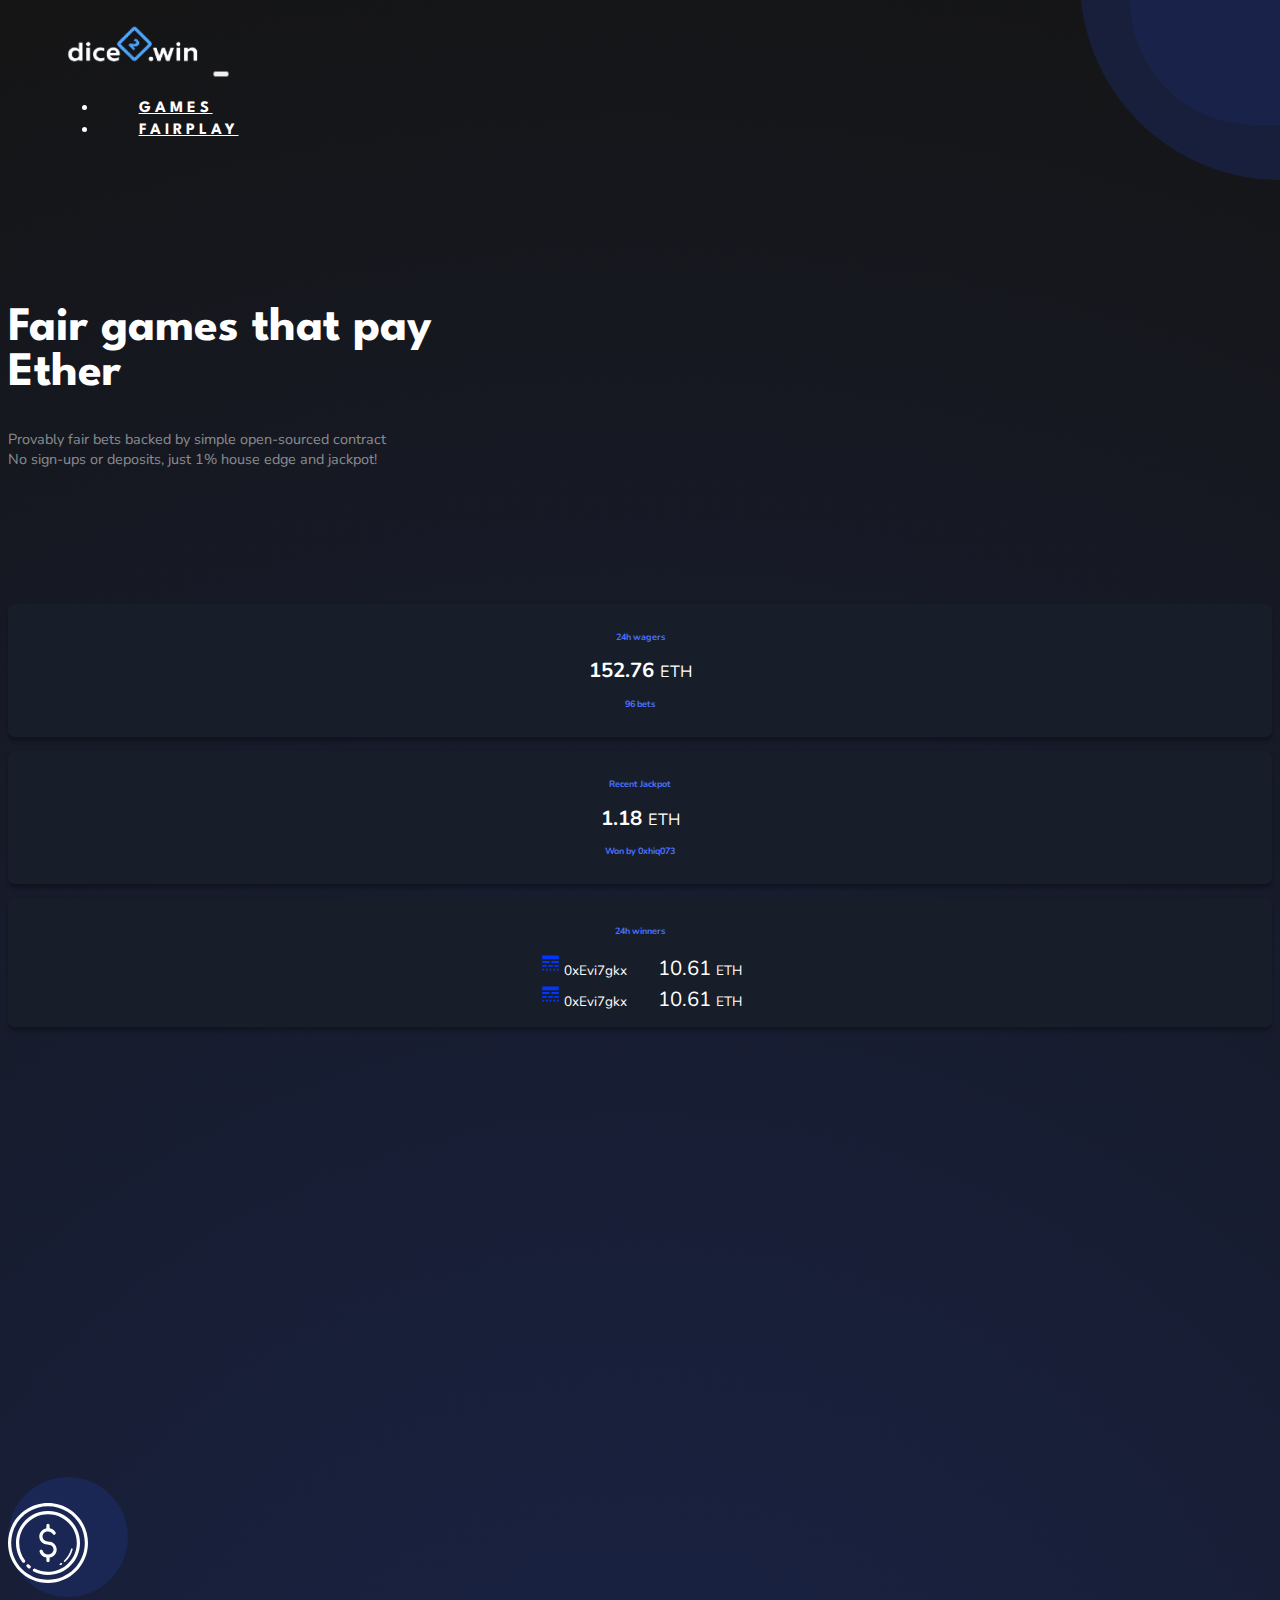
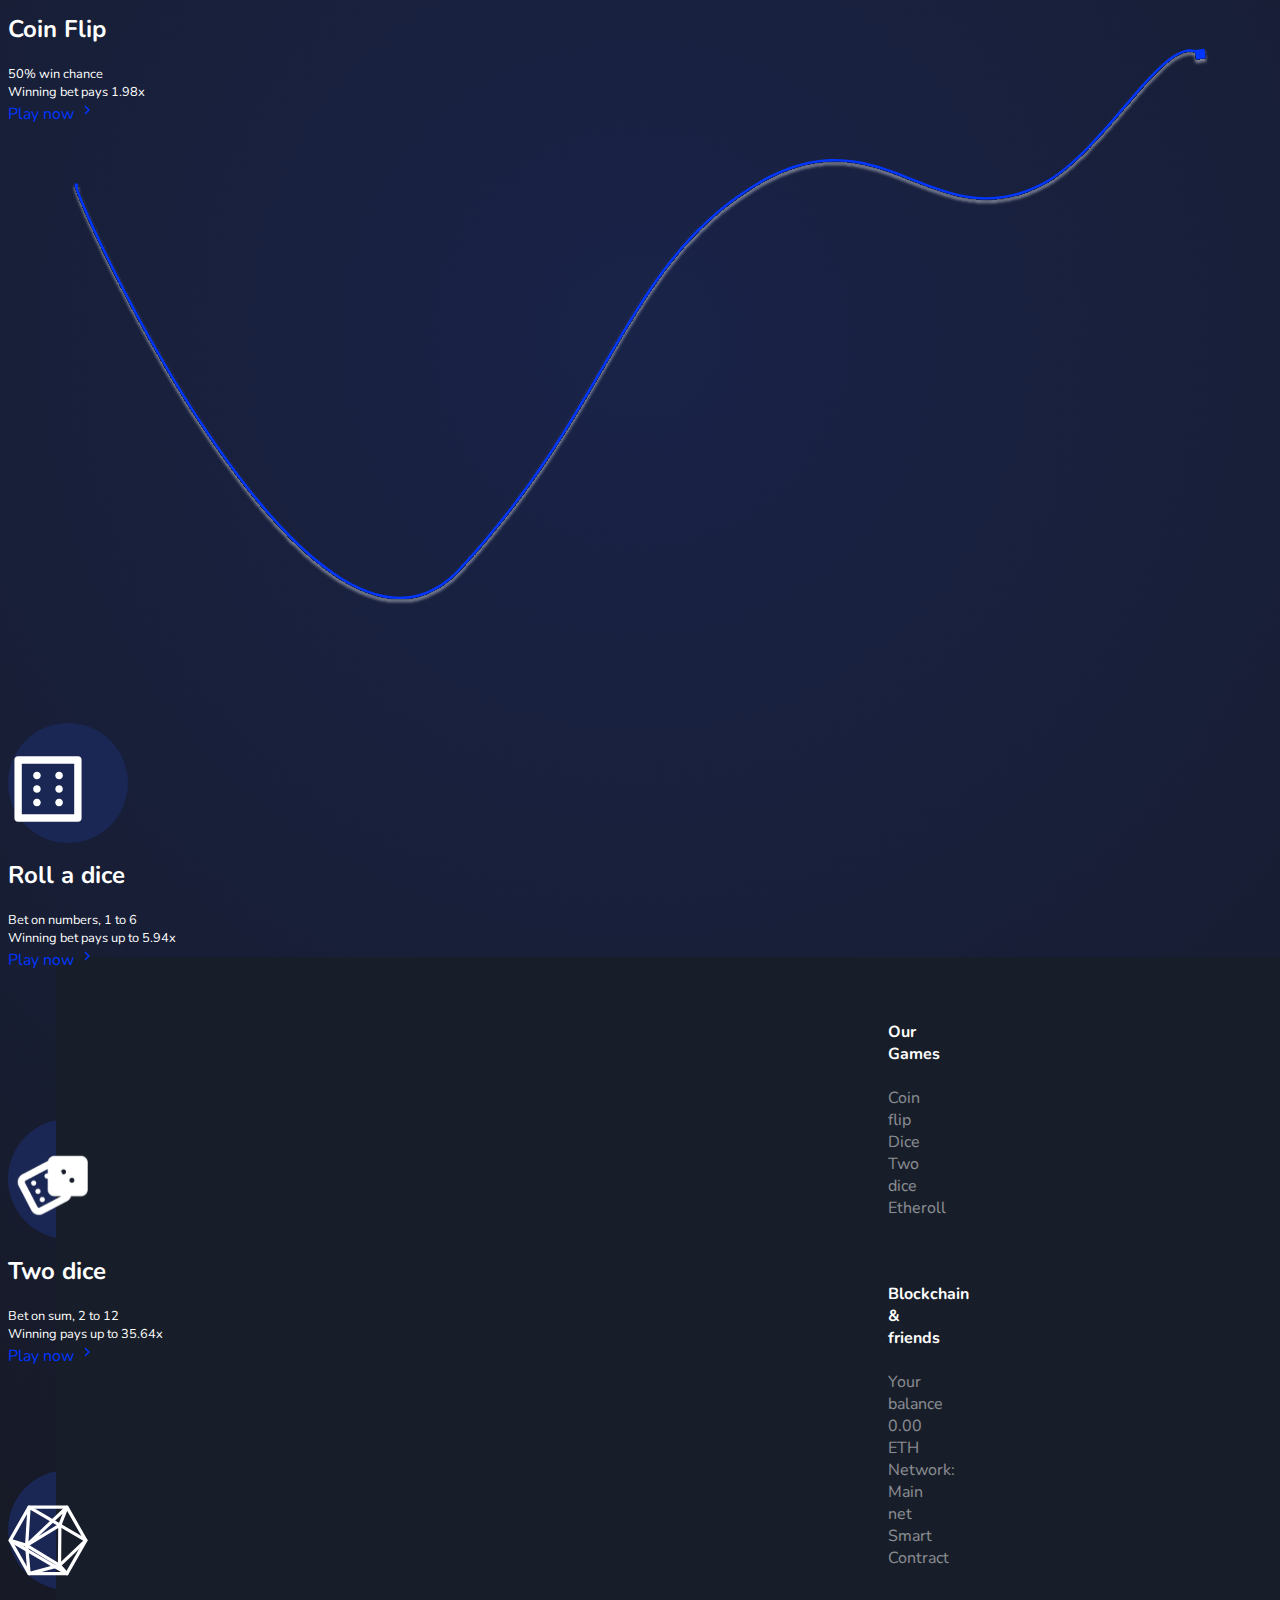
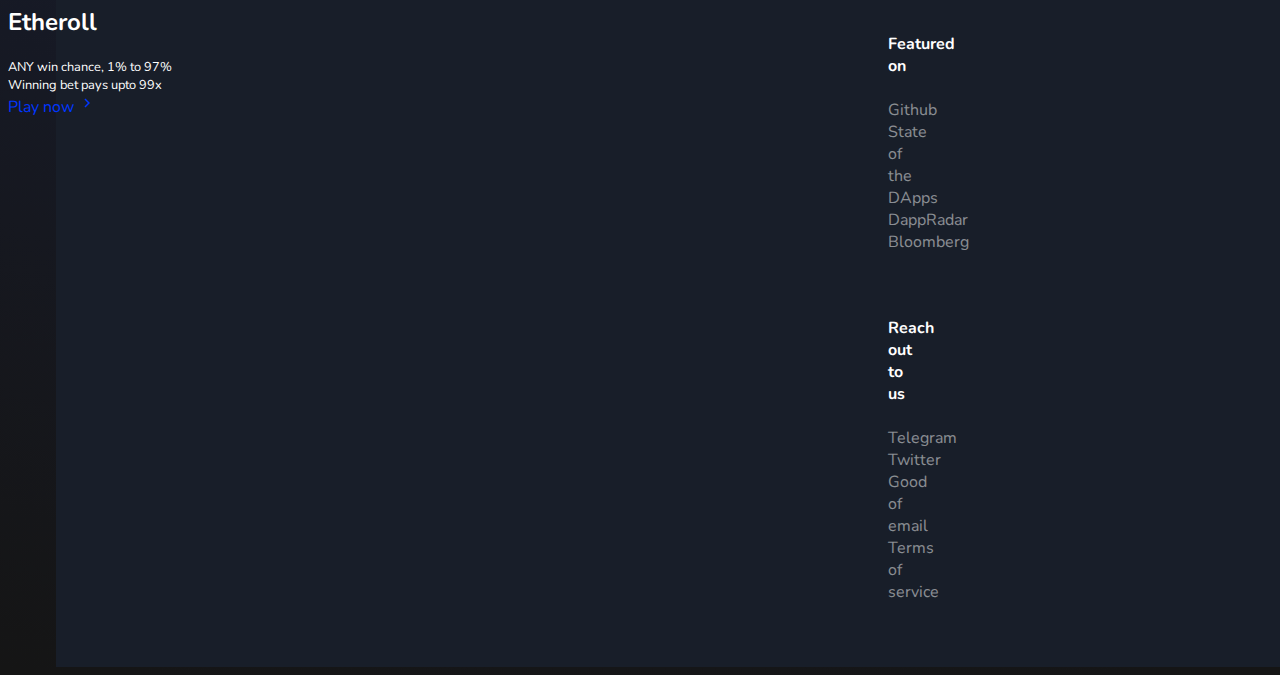
<file: index.html>
<!DOCTYPE html>
<html lang="en">

<head>
    <meta charset="UTF-8">
    <meta http-equiv="X-UA-Compatible" content="IE=edge">
    <meta name="viewport" content="width=device-width, initial-scale=1.0">
    <title>Dice2Win</title>

    <link rel="stylesheet" href="https://cdn.jsdelivr.net/npm/bootstrap@5.1.0/dist/css/bootstrap.min.css"
        integrity="sha384-KyZXEAg3QhqLMpG8r+8fhAXLRk2vvoC2f3B09zVXn8CA5QIVfZOJ3BCsw2P0p/We" crossorigin="anonymous">
    <link rel="stylesheet" href="./style.css">
    <script src="//ajax.googleapis.com/ajax/libs/jquery/1.11.0/jquery.min.js"></script>
    <script src="//netdna.bootstrapcdn.com/bootstrap/3.1.1/js/bootstrap.min.js"></script>
    <!-- <link rel="stylesheet" type="text/css" href="//netdna.bootstrapcdn.com/bootstrap/3.1.1/css/bootstrap.min.css"> -->
</head>

<body>
    <!-- Start of nav section -->
    <nav class="navbar navbar-expand-lg navbar-dark">
        <a class="navbar-brand" href="index.html">
            <img src="./assets/logo.png" alt="">
        </a>
        <button class="navbar-toggler" type="button" data-toggle="collapse" data-target="#navbarSupportedContent"
            aria-controls="navbarSupportedContent" aria-expanded="false" aria-label="Toggle navigation">
            <span class="navbar-toggler-icon"></span>
        </button>

        <div class="collapse navbar-collapse justify-content-end" id="navbarSupportedContent">
            <ul class="navbar-nav ml-auto">
                <li class="nav-item active">
                    <a class="nav-link" href="#">GAMES</a>
                </li>
                <li class="nav-item">
                    <a class="nav-link" href="#">FAIRPLAY </a>
                </li>
            </ul>
        </div>
    </nav>
    <!-- End of nav section -->
    <div class="container">
        <div class="circles"></div>
        <div class="circle2"></div>
        <!-- Start of hero section -->
        <section id="heroSection" class=" d-flex flex-column align-items-center text-center justify-content-center">
            <h1>Fair games that pay <br> Ether</h1>
            <p>Provably fair bets backed by simple open-sourced contract <br>
                No sign-ups or deposits, just 1% house edge and jackpot! </p>
        </section>
        <!-- End of hero section -->

        <!-- Start of hero section -->
        <section class="row my-5 mx-2 justify-content-between" id="infoSection">
            <div class="card row align-items-start  col-lg-3 col-12">
                <h6>24h wagers</h6>
                <h2>152.76 <span>ETH</span></h2>
                <h6>96 bets</h6>
            </div>
            <div class="card row align-items-start  col-lg-3 col-12">
                <h6>Recent Jackpot</h6>
                <h2>1.18 <span>ETH</span></h2>
                <h6>Won by 0xhiq073 </h6>
            </div>
            <div class="card row align-items-start  col-lg-3 col-12">
                <h6>24h winners</h6>
                <div class="winner"><img src="assets/winner.svg" alt="">0xEvi7gkx <span>10.61 <span>ETH</span>
                    </span>
                </div>
                <div class="winner"><img src="assets/winner.svg" alt="">0xEvi7gkx <span>10.61 <span>ETH</span>
                    </span>
                </div>
                <!-- <div class="winner"><img src="assets/winner.svg" alt="">0xEvi7gkx <span>10.61 <span>ETH</span>
                    </span>
                </div> -->
            </div>
        </section>
        <!-- End of hero section -->
    </div>
    <section class="container" id="gameSection">
        <div class="row justify-content-between">
            <div class="row game justify-content-center coindlip text-center col-md-3">
                <div class="icon"><img src="assets/coindlip_al.svg" alt=""></div>
                <h2>Coin Flip</h2>
                <p>50% win chance</p>
                <p>Winning bet pays 1.98x</p>
                <a href="coinflip.html" class="my-3">Play now <img src="assets/right.svg"></a>
            </div>
            <div class="row game justify-content-center rolldice text-center col-md-3">
                <div class="icon"><img src="assets/rolldice_al.svg" alt=""></div>
                <h2>Roll a dice</h2>
                <p>Bet on numbers, 1 to 6 </p>
                <p>Winning bet pays up to 5.94x</p>
                <a href="onedice.html" class="my-3">Play now <img src="assets/right.svg"></a>
            </div>
            <div class="row game justify-content-center twodice text-center col-md-3">
                <div class="icon"><img src="assets/twodice_al.svg" alt=""></div>
                <h2>Two dice</h2>
                <p>Bet on sum, 2 to 12</p>
                <p>Winning pays up to 35.64x</p>
                <a href="twodice.html" class="my-3">Play now <img src="assets/right.svg"></a>
            </div>
            <div class="row game justify-content-center etheroll text-center col-md-3">
                <div class="icon"><img src="assets/etheroll_al.svg" alt=""></div>
                <h2>Etheroll</h2>
                <p>ANY win chance, 1% to 97%</p>
                <p>Winning bet pays upto 99x</p>
                <a href="etheroll.html" class="my-3">Play now <img src="assets/right.svg"></a>
            </div>
        </div>
    </section>

    <footer class="container-fluid px-5 ">
        <div class="footer d-flex justify-content-around">
            <div class="footer-section">
                <h2 class="h2">Our Games</h2>
                <br><a href="coinflip.html" class="h3">Coin flip</a>
                <br><a href="onedice.html" class="h3">Dice</a>
                <br><a href="twodice.html" class="h3">Two dice</a>
                <br><a href="etheroll.html" class="h3">Etheroll</a>
            </div>
            <div class="footer-section">
                <h2 class="h2">Blockchain & friends</h2>
                <br><a href="https://www.example.com" class="h3">Your balance 0.00 ETH</a>
                <br><a href="https://www.example.com" class="h3">Network: Main net</a>
                <br><a href="https://www.example.com" class="h3">Smart Contract</a>
            </div>
            <div class="footer-section">
                <h2 class="h2">Featured on</h2>
                <br><a href="https://www.example.com" class="h3">Github</a>
                <br><a href="https://www.example.com" class="h3">State of the DApps</a>
                <br><a href="https://www.example.com" class="h3">DappRadar</a>
                <br><a href="https://www.example.com" class="h3">Bloomberg </a>
            </div>
            <div class="footer-section">
                <h2 class="h2">Reach out to us</h2>
                <br><a href="https://www.example.com" class="h3">Telegram</a>
                <br><a href="https://www.example.com" class="h3">Twitter</a>
                <br><a href="https://www.example.com" class="h3">Good of email</a>
                <br><a href="termsnconditions.html" class="h3">Terms of service </a>
            </div>
        </div>
    </footer>

</body>

<script src="https://cdn.jsdelivr.net/npm/bootstrap@5.1.0/dist/js/bootstrap.min.js"
    integrity="sha384-cn7l7gDp0eyniUwwAZgrzD06kc/tftFf19TOAs2zVinnD/C7E91j9yyk5//jjpt/" crossorigin="anonymous">
</script>
<script>
    $(".navbar-toggler-icon").click().toggleClass("show")
</script>

</html>
</file>
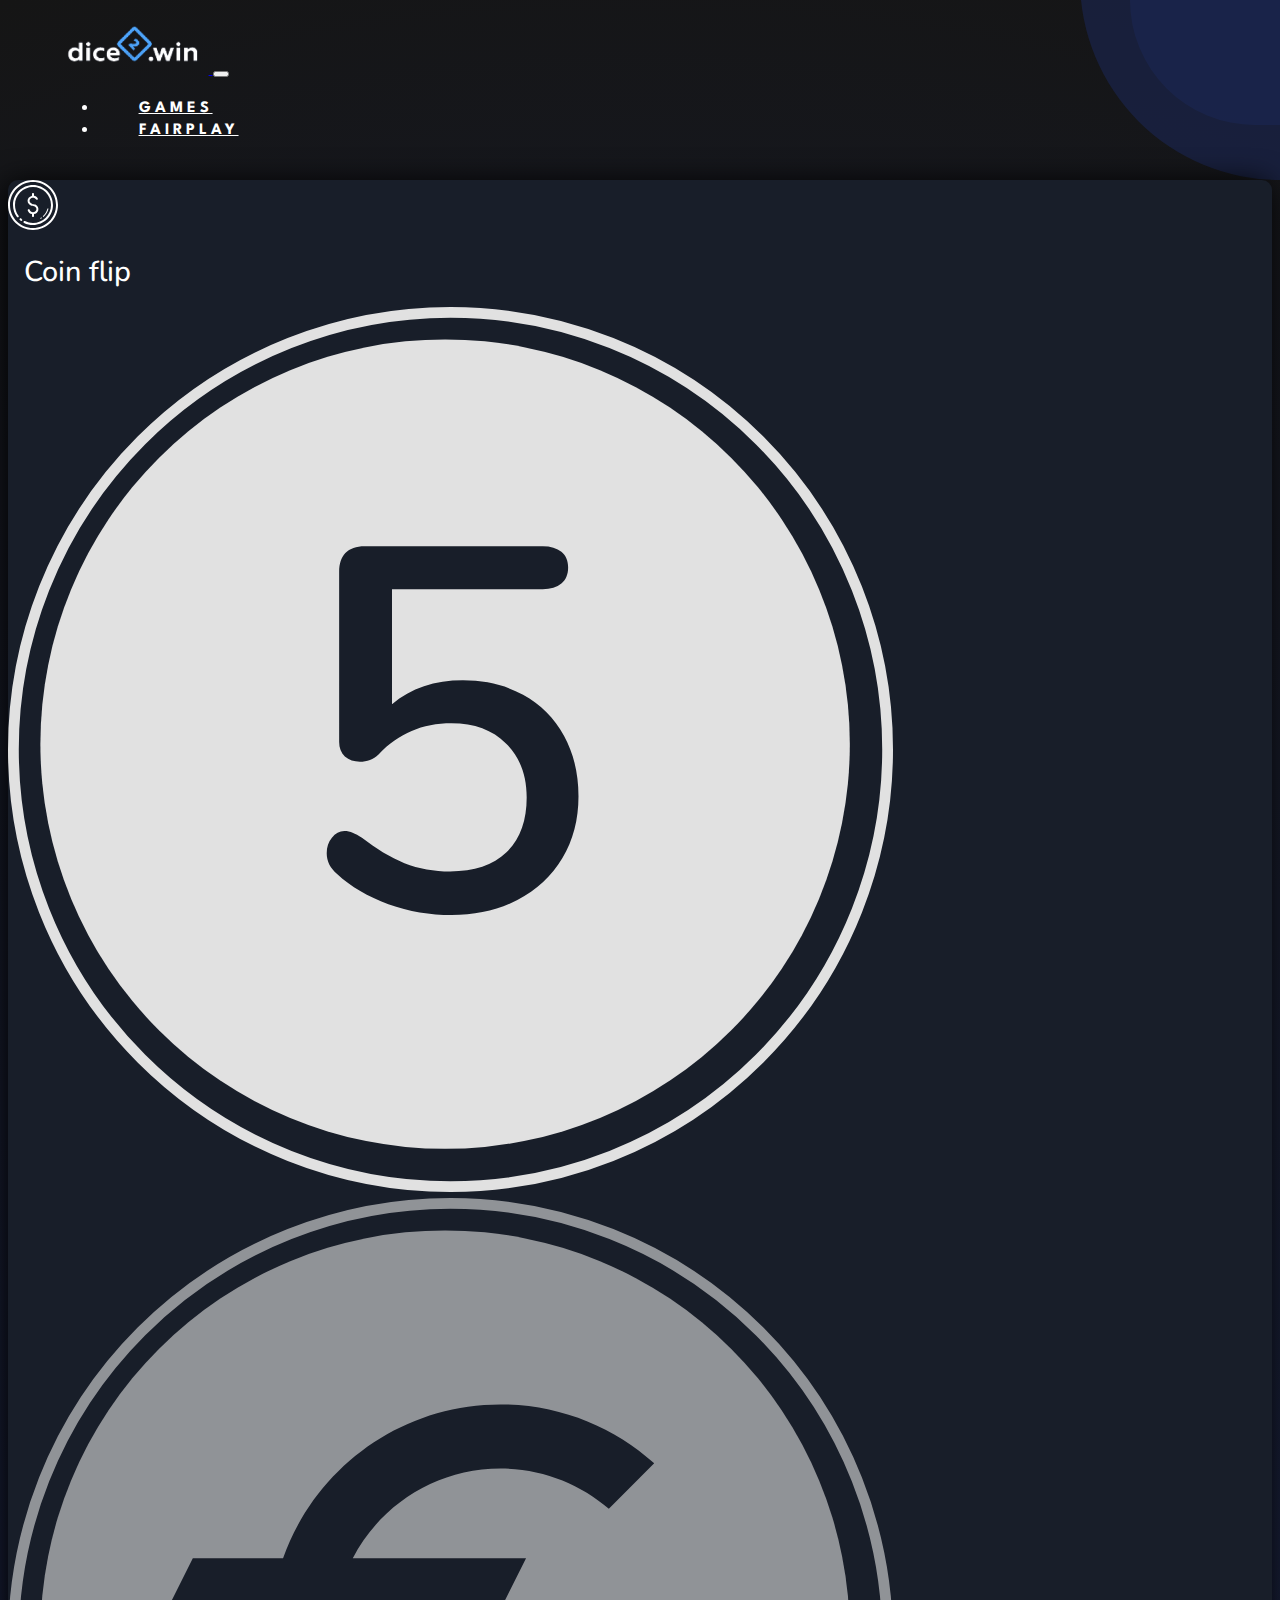
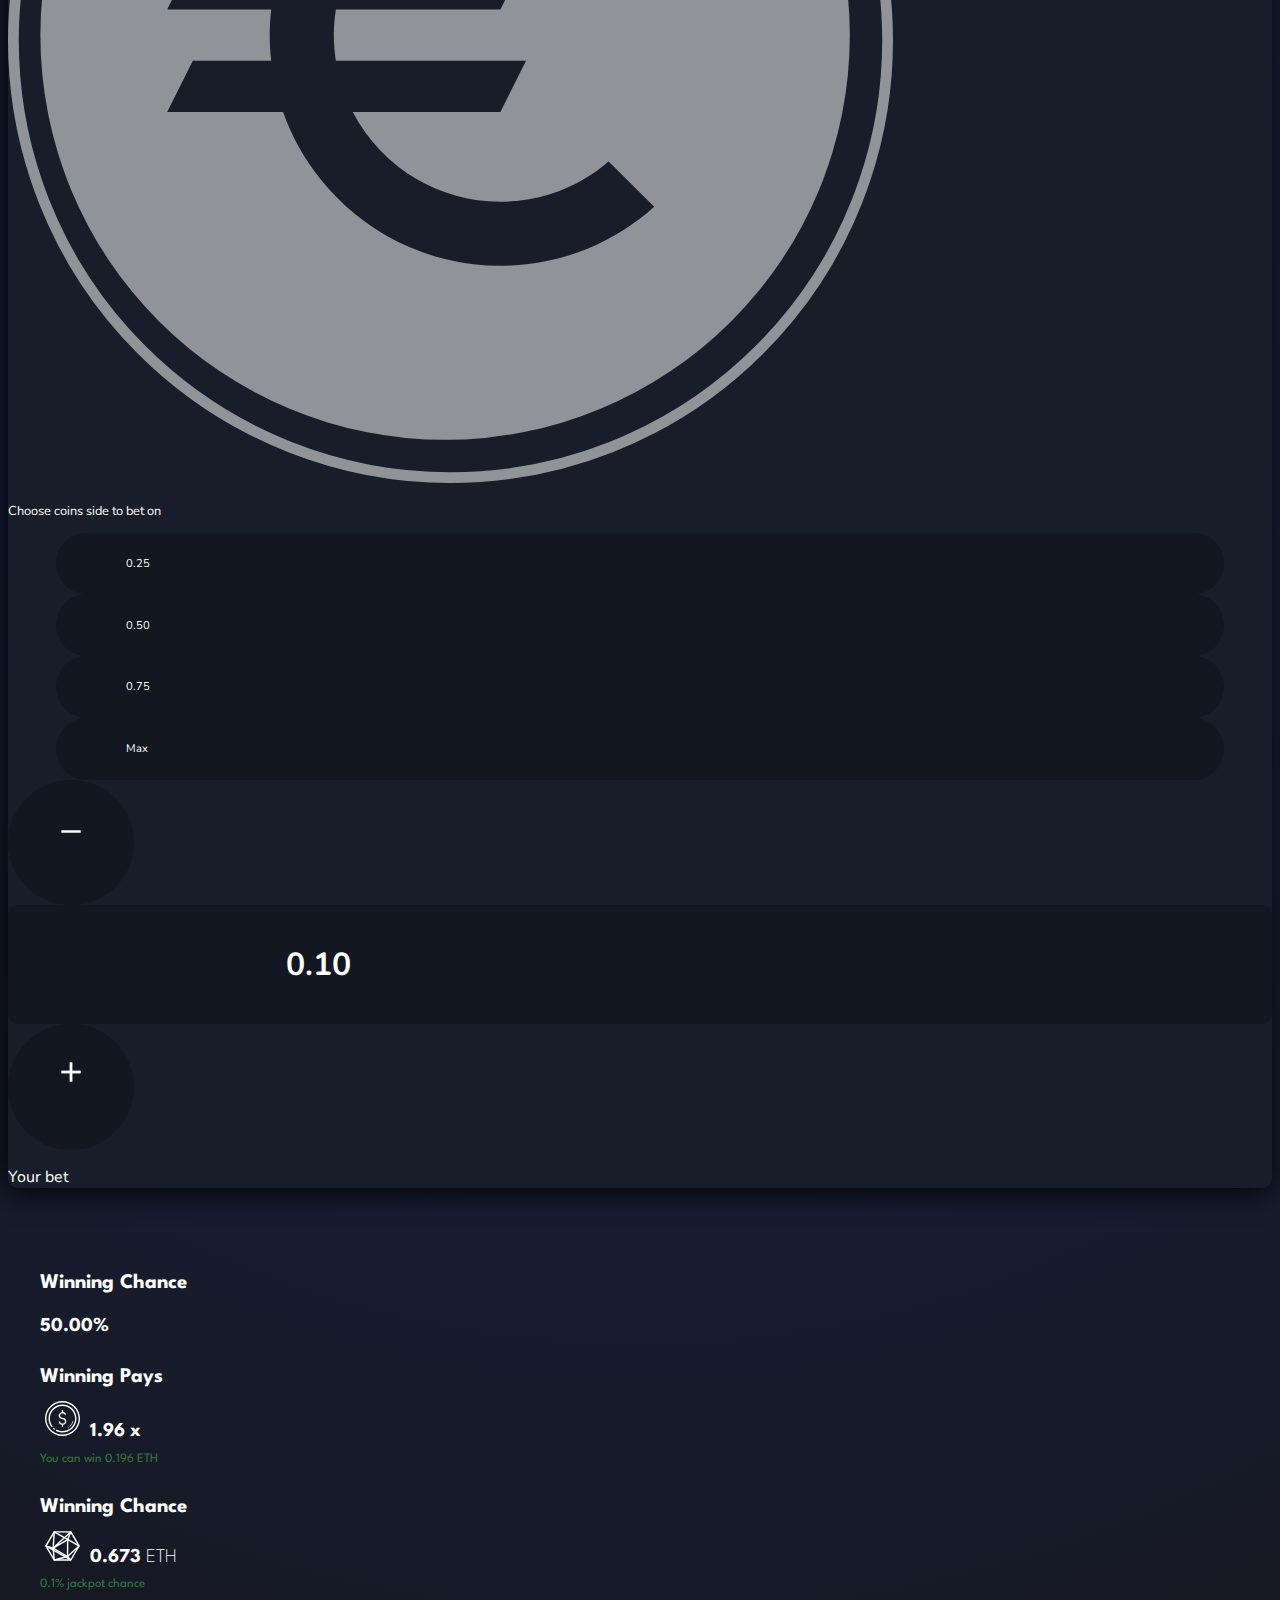
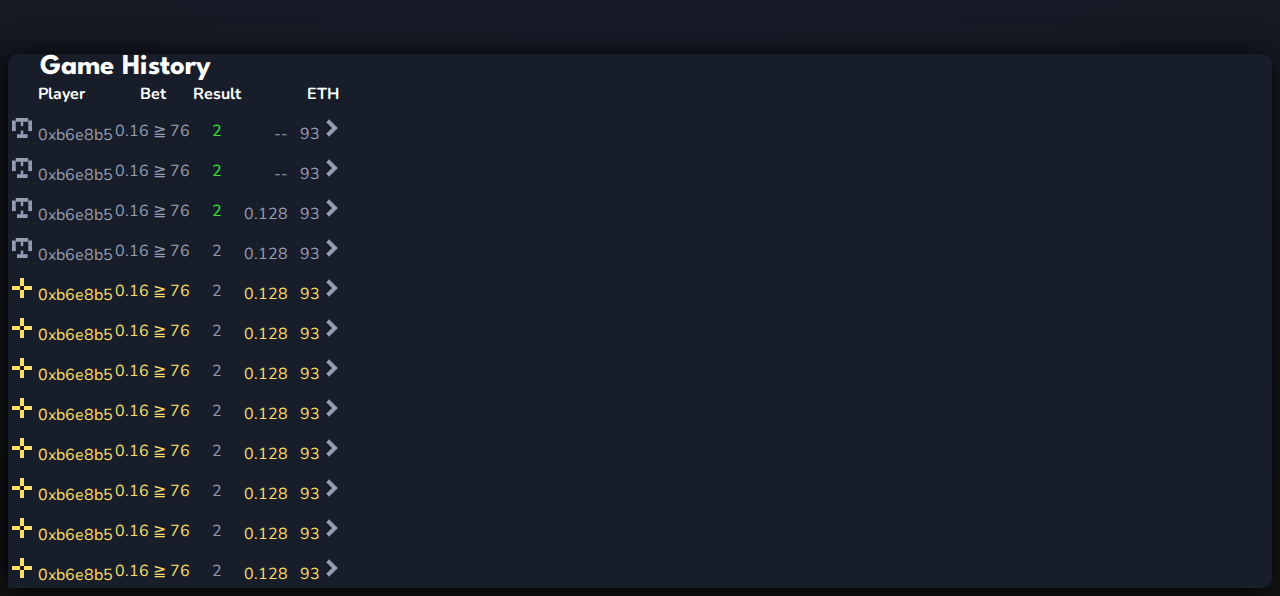
<file: coinflip.html>
<!DOCTYPE html>
<html lang="en">

<head>
    <meta charset="UTF-8">
    <meta http-equiv="X-UA-Compatible" content="IE=edge">
    <meta name="viewport" content="width=device-width, initial-scale=1.0">
    <title>Dice2Win</title>

    <link rel="stylesheet" href="https://cdn.jsdelivr.net/npm/bootstrap@5.1.0/dist/css/bootstrap.min.css"
        integrity="sha384-KyZXEAg3QhqLMpG8r+8fhAXLRk2vvoC2f3B09zVXn8CA5QIVfZOJ3BCsw2P0p/We" crossorigin="anonymous">
    <link rel="stylesheet" href="./style.css">
    <script src="//ajax.googleapis.com/ajax/libs/jquery/1.11.0/jquery.min.js"></script>
    <script src="//netdna.bootstrapcdn.com/bootstrap/3.1.1/js/bootstrap.min.js"></script>

</head>

<body>
    <!-- Start of nav section -->
    <nav class="navbar navbar-expand-lg navbar-dark">
        <a class="navbar-brand" href="index.html">
            <img src="./assets/logo.png" alt="">
        </a>
        <button class="navbar-toggler" type="button" data-toggle="collapse" data-target="#navbarSupportedContent"
            aria-controls="navbarSupportedContent" aria-expanded="false" aria-label="Toggle navigation">
            <span class="navbar-toggler-icon"></span>
        </button>

        <div class="collapse navbar-collapse justify-content-end" id="navbarSupportedContent">
            <ul class="navbar-nav ml-auto">
                <li class="nav-item active">
                    <a class="nav-link" href="#">GAMES</a>
                </li>
                <li class="nav-item">
                    <a class="nav-link" href="#">FAIRPLAY </a>
                </li>
            </ul>
        </div>
    </nav>
    <!-- End of nav section -->

    <div class="container-fluid mt-3">
        <div class="row mx-lg-5 mx-2">
            <div class="circles"></div>
            <div class="circle2"></div>

            <section class="playArea panel col-lg-4" id="playArea">
                <div class="title d-flex my-4 justify-content-center">
                    <img class="col-2 " src="assets/coindlip_al.svg" alt="">
                    <h1>Coin flip</h1>
                </div>

                <div class="Area coinFlip container pb-2 px-lg-5">
                    <div class="row my-3">
                        <div class="col-6 text-center dice dice-active"><img src="assets/coinflip/nor2coin.svg" alt="">
                        </div>
                        <div class="col-6 text-center dice"><img src="assets/coinflip/norcoin.svg" alt=""></div>
                    </div>
                    <div class="row mt-4 text-center">
                        <p>Choose coins side to bet on</p>
                    </div>
                </div>

                <div class="bet">
                    <div class="options d-flex justify-content-around mt-4">
                        <div class="option">0.25</div>
                        <div class="option">0.50</div>
                        <div class="option">0.75</div>
                        <div class="option">Max</div>
                    </div>
                    <div class="better  d-flex justify-content-around align-items-center mt-4">
                        <div class="decrease"><img src="assets/minus.png" alt=""></div>
                        <div class="betAmount">0.10</div>
                        <div class="increase"><img src="assets/plus.png" alt=""></div>
                    </div>
                    <p class="text-center mt-4">Your bet</p>
                </div>
            </section>

            <section class="statsArea col-lg-4 d-flex flex-column align-items-center" id="statsArea">
                <div class="stat text-center">
                    <h3>Winning Chance</h3>
                    <h2>50.00%</h2>
                </div>
                <div class="stat text-center">
                    <h3>Winning Pays</h3>
                    <h2><span><img src="assets/coindlip_al.svg" alt=""></span> 1.96 x</h2>
                    <p>You can win 0.196 ETH</p>
                </div>
                <div class="stat text-center">
                    <h3>Winning Chance</h3>
                    <h2><span><img src="assets/etheroll_al.svg" alt=""></span> 0.673 <span>ETH</span></h2>
                    <p>0.1% jackpot chance</p>
                </div>
            </section>


            <section class="panel tableArea  col-lg-4" id="tableArea">
                <h2 class="text-center title my-4">Game History</h2>
                <table class="table">
                    <thead>
                        <tr>
                            <th scope="col">Player</th>
                            <th scope="col">Bet</th>
                            <th scope="col">Result</th>
                            <th scope="col">ETH</th>
                        </tr>
                    </thead>
                    <tbody>
                        <tr class="ace">
                            <td> <span><img src="assets/ace.svg" alt=""></span> 0xb6e8b5</td>
                            <td>0.16 &GreaterFullEqual; 76</td>
                            <td class="text-center result glow">2</td>
                            <td>-- &nbsp; 93 <span><img src="assets/arrow.svg" style="width: 12px;" alt=""></span>
                            </td>
                        </tr>
                        <tr class="ace">
                            <td> <span><img src="assets/ace.svg" alt=""></span> 0xb6e8b5</td>
                            <td>0.16 &GreaterFullEqual; 76</td>
                            <td class="text-center result glow">2</td>
                            <td>-- &nbsp; 93 <span><img src="assets/arrow.svg" style="width: 12px;" alt=""></span>
                            </td>
                        </tr>
                        <tr class="ace">
                            <td> <span><img src="assets/ace.svg" alt=""></span> 0xb6e8b5</td>
                            <td>0.16 &GreaterFullEqual; 76</td>
                            <td class="text-center result glow">2</td>
                            <td>0.128 &nbsp; 93 <span><img src="assets/arrow.svg" style="width: 12px;" alt=""></span>
                            </td>
                            </td>
                        </tr>
                        <tr class="ace">
                            <td> <span><img src="assets/ace.svg" alt=""></span>
                                0xb6e8b5</td>
                            <td>0.16
                                &GreaterFullEqual;
                                76</td>
                            <td class="text-center result">
                                2</td>
                            <td>0.128 &nbsp; 93
                                <span><img src="assets/arrow.svg" style="width: 12px;" alt=""></span>
                            </td>
                        </tr>
                        <tr class="cross">
                            <td> <span><img src="assets/cross.svg" alt=""></span> 0xb6e8b5</td>
                            <td>0.16 &GreaterFullEqual; 76</td>
                            <td class="text-center result">2</td>
                            <td>0.128 &nbsp; 93 <span><img src="assets/arrow.svg" style="width: 12px;" alt=""></span>
                            </td>
                        </tr>
                        <tr class="cross">
                            <td> <span><img src="assets/cross.svg" alt=""></span> 0xb6e8b5</td>
                            <td>0.16 &GreaterFullEqual; 76</td>
                            <td class="text-center result">2</td>
                            <td>0.128 &nbsp; 93 <span><img src="assets/arrow.svg" style="width: 12px;" alt=""></span>
                            </td>
                        </tr>
                        <tr class="cross">
                            <td> <span><img src="assets/cross.svg" alt=""></span> 0xb6e8b5</td>
                            <td>0.16 &GreaterFullEqual; 76</td>
                            <td class="text-center result">2</td>
                            <td>0.128 &nbsp; 93 <span><img src="assets/arrow.svg" style="width: 12px;" alt=""></span>
                            </td>
                        </tr>
                        <tr class="cross">
                            <td> <span><img src="assets/cross.svg" alt=""></span>
                                0xb6e8b5</td>
                            <td>0.16
                                &GreaterFullEqual;
                                76</td>
                            <td class="text-center result">
                                2</td>
                            <td>0.128 &nbsp; 93
                                <span><img src="assets/arrow.svg" style="width: 12px;" alt=""></span>
                            </td>
                        </tr>
                        <tr class="cross">
                            <td> <span><img src="assets/cross.svg" alt=""></span>
                                0xb6e8b5
                            </td>
                            <td>0.16
                                &GreaterFullEqual;
                                76
                            </td>
                            <td class="text-center result">
                                2
                            </td>
                            <td>0.128
                                &nbsp;
                                93
                                <span><img src="assets/arrow.svg" style="width: 12px;" alt=""></span>
                            </td>
                        </tr>
                        <tr class="cross">
                            <td> <span><img src="assets/cross.svg" alt=""></span>
                                0xb6e8b5
                            </td>
                            <td>0.16
                                &GreaterFullEqual;
                                76
                            </td>
                            <td class="text-center result">
                                2
                            </td>
                            <td>0.128
                                &nbsp;
                                93
                                <span><img src="assets/arrow.svg" style="width: 12px;" alt=""></span>
                            </td>
                        </tr>
                        <tr class="cross">
                            <td> <span><img src="assets/cross.svg" alt=""></span>
                                0xb6e8b5
                            </td>
                            <td>0.16
                                &GreaterFullEqual;
                                76
                            </td>
                            <td class="text-center result">
                                2
                            </td>
                            <td>0.128
                                &nbsp;
                                93
                                <span><img src="assets/arrow.svg" style="width: 12px;" alt=""></span>
                            </td>
                        </tr>
                        <tr class="cross">
                            <td> <span><img src="assets/cross.svg" alt=""></span>
                                0xb6e8b5
                            </td>
                            <td>0.16
                                &GreaterFullEqual;
                                76
                            </td>
                            <td class="text-center result">
                                2
                            </td>
                            <td>0.128
                                &nbsp;
                                93
                                <span><img src="assets/arrow.svg" style="width: 12px;" alt=""></span>
                            </td>
                        </tr>
                    </tbody>
                </table>
            </section>

        </div>
    </div>

</body>

<script src="https://cdn.jsdelivr.net/npm/bootstrap@5.1.0/dist/js/bootstrap.min.js"
    integrity="sha384-cn7l7gDp0eyniUwwAZgrzD06kc/tftFf19TOAs2zVinnD/C7E91j9yyk5//jjpt/" crossorigin="anonymous">
</script>

</html>
</file>
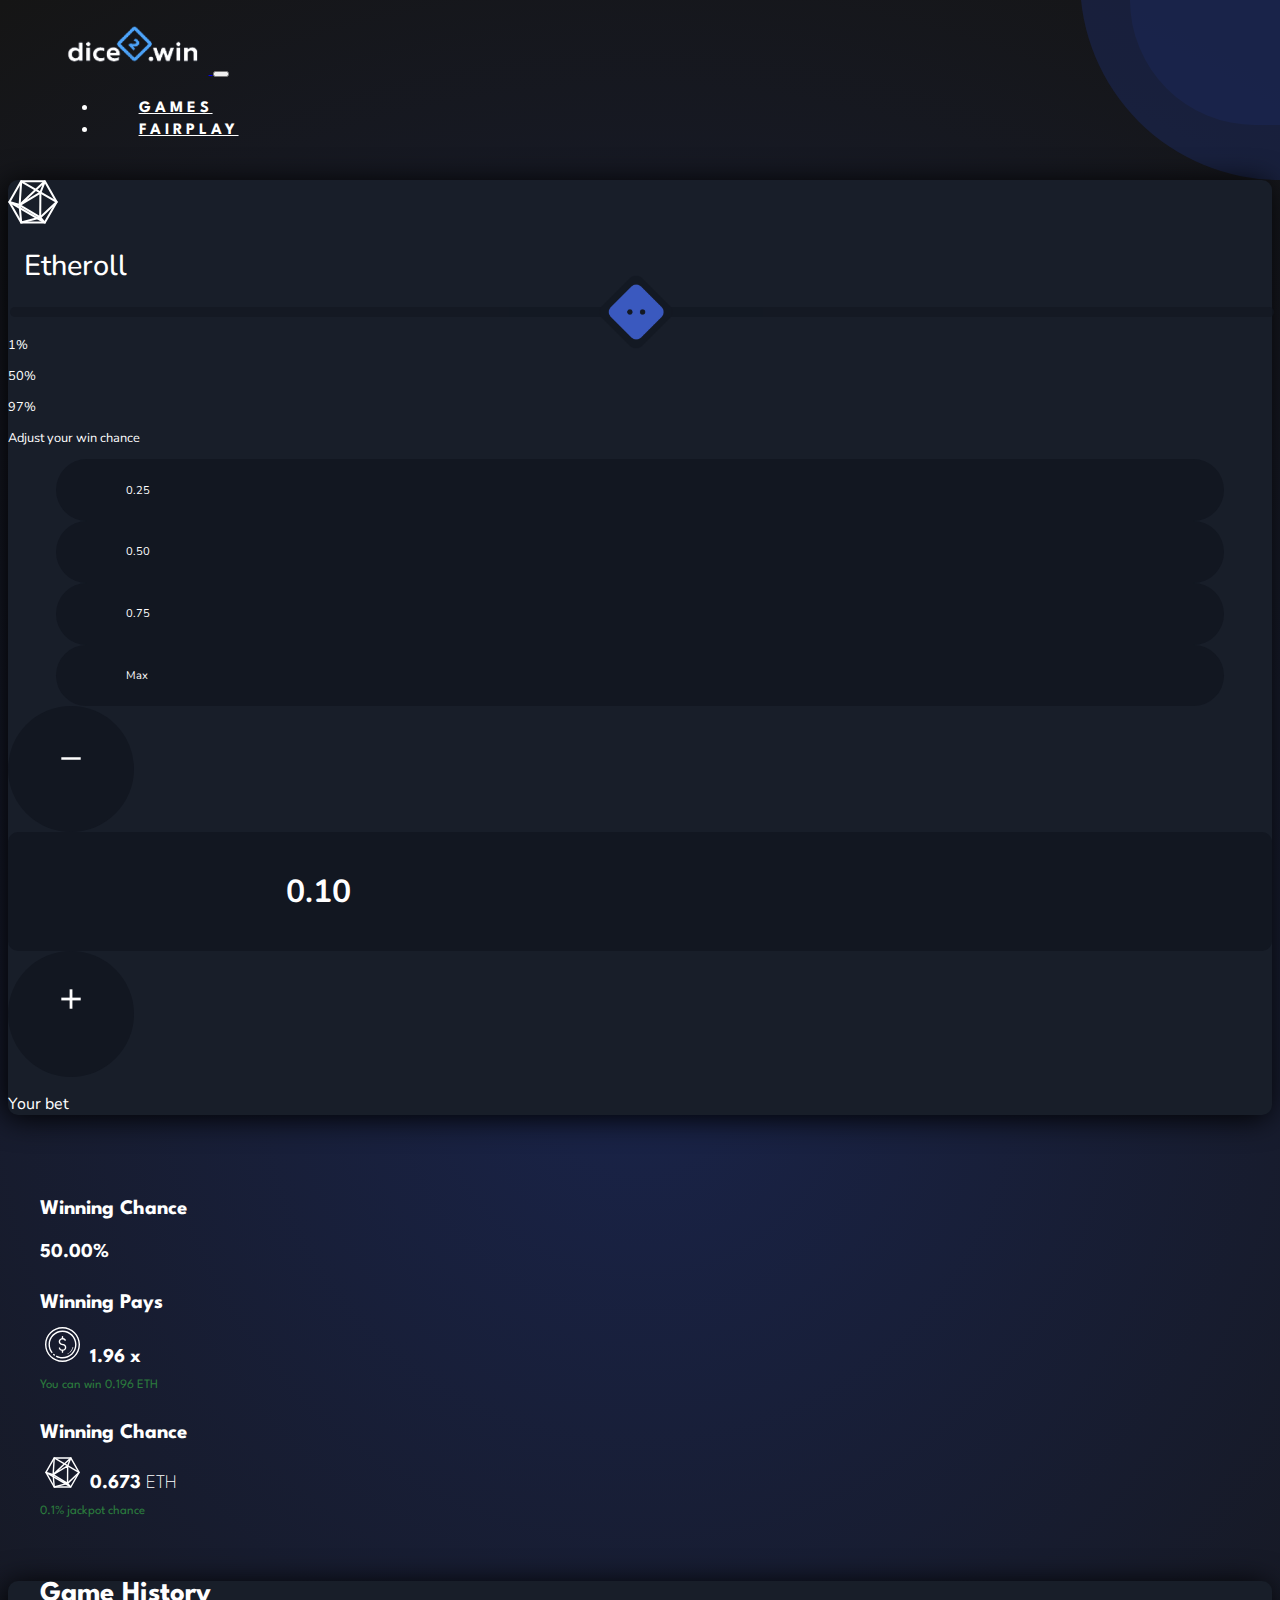
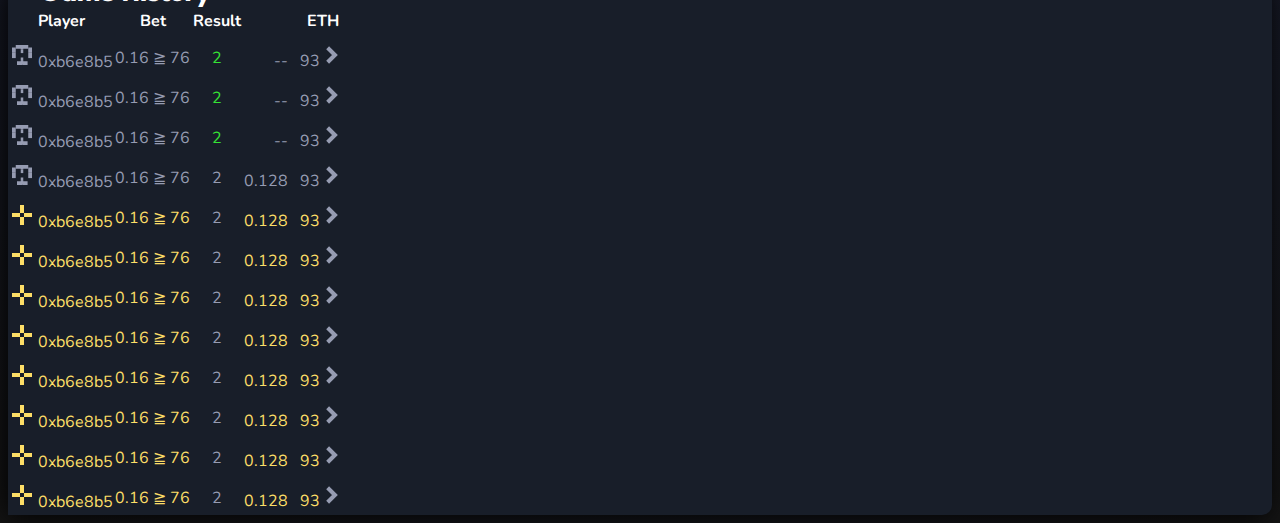
<file: etheroll.html>
<!DOCTYPE html>
<html lang="en">

<head>
    <meta charset="UTF-8">
    <meta http-equiv="X-UA-Compatible" content="IE=edge">
    <meta name="viewport" content="width=device-width, initial-scale=1.0">
    <title>Dice2Win</title>

    <link rel="stylesheet" href="https://cdn.jsdelivr.net/npm/bootstrap@5.1.0/dist/css/bootstrap.min.css"
        integrity="sha384-KyZXEAg3QhqLMpG8r+8fhAXLRk2vvoC2f3B09zVXn8CA5QIVfZOJ3BCsw2P0p/We" crossorigin="anonymous">
    <link rel="stylesheet" href="./style.css">
    <script src="//ajax.googleapis.com/ajax/libs/jquery/1.11.0/jquery.min.js"></script>
    <script src="//netdna.bootstrapcdn.com/bootstrap/3.1.1/js/bootstrap.min.js"></script>

</head>

<body>
    <!-- Start of nav section -->
    <nav class="navbar navbar-expand-lg navbar-dark">
        <a class="navbar-brand" href="index.html">
            <img src="./assets/logo.png" alt="">
        </a>
        <button class="navbar-toggler" type="button" data-toggle="collapse" data-target="#navbarSupportedContent"
            aria-controls="navbarSupportedContent" aria-expanded="false" aria-label="Toggle navigation">
            <span class="navbar-toggler-icon"></span>
        </button>

        <div class="collapse navbar-collapse justify-content-end" id="navbarSupportedContent">
            <ul class="navbar-nav ml-auto">
                <li class="nav-item active">
                    <a class="nav-link" href="#">GAMES</a>
                </li>
                <li class="nav-item">
                    <a class="nav-link" href="#">FAIRPLAY </a>
                </li>
            </ul>
        </div>
    </nav>
    <!-- End of nav section -->

    <div class="container-fluid mt-3">
        <div class="row mx-lg-5 mx-2">
            <div class="circles"></div>
            <div class="circle2"></div>

            <section class="playArea panel col-lg-4" id="playArea">
                <div class="title d-flex my-4 justify-content-center">
                    <img class="col-2 " src="assets/etheroll_al.svg" alt="">
                    <h1>Etheroll</h1>
                </div>

                <div class="Area coinFlip container pb-2 px-lg-5">
                    <div class="slidecontainer my-4">
                        <input type="range" min="1" max="100" value="50" class="slider" id="myRange">
                    </div>
                    <div class="d-flex pt-2 justify-content-between">
                        <!-- <p>Value: <span id="demo"></span></p> -->
                        <p>1% </p>
                        <p><span id="demo"></span>%</p>
                        <p>97%</p>
                    </div>
                    <p class="text-center">Adjust your win chance</p>

                    <script>
                        var slider = document.getElementById("myRange");
                        var output = document.getElementById("demo");
                        output.innerHTML = slider.value;

                        slider.oninput = function () {
                            output.innerHTML = this.value;
                        }
                    </script>
                </div>

                <div class="bet">
                    <div class="options d-flex justify-content-around mt-4">
                        <div class="option">0.25</div>
                        <div class="option">0.50</div>
                        <div class="option">0.75</div>
                        <div class="option">Max</div>
                    </div>
                    <div class="better d-flex justify-content-around align-items-center mt-4">
                        <div class="decrease"><img src="assets/minus.png" alt=""></div>
                        <div class="betAmount">0.10</div>
                        <div class="increase"><img src="assets/plus.png" alt=""></div>
                    </div>
                    <p class="text-center mt-4">Your bet</p>
                </div>
            </section>

            <section class="statsArea col-lg-4 d-flex flex-column align-items-center" id="statsArea">
                <div class="stat text-center">
                    <h3>Winning Chance</h3>
                    <h2>50.00%</h2>
                </div>
                <div class="stat text-center">
                    <h3>Winning Pays</h3>
                    <h2><span><img src="assets/coindlip_al.svg" alt=""></span> 1.96 x</h2>
                    <p>You can win 0.196 ETH</p>
                </div>
                <div class="stat text-center">
                    <h3>Winning Chance</h3>
                    <h2><span><img src="assets/etheroll_al.svg" alt=""></span> 0.673 <span>ETH</span></h2>
                    <p>0.1% jackpot chance</p>
                </div>
            </section>


            <section class="panel tableArea  col-lg-4" id="tableArea">
                <h2 class="text-center title my-4">Game History</h2>
                <table class="table">
                    <thead>
                        <tr>
                            <th scope="col">Player</th>
                            <th scope="col">Bet</th>
                            <th scope="col">Result</th>
                            <th scope="col">ETH</th>
                        </tr>
                    </thead>
                    <tbody>
                        <tr class="ace">
                            <td> <span><img src="assets/ace.svg" alt=""></span> 0xb6e8b5</td>
                            <td>0.16 &GreaterFullEqual; 76</td>
                            <td class="text-center result glow">2</td>
                            <td>-- &nbsp; 93 <span><img src="assets/arrow.svg" style="width: 12px;" alt=""></span>
                            </td>
                        </tr>
                        <tr class="ace">
                            <td> <span><img src="assets/ace.svg" alt=""></span> 0xb6e8b5</td>
                            <td>0.16 &GreaterFullEqual; 76</td>
                            <td class="text-center result glow">2</td>
                            <td>-- &nbsp; 93 <span><img src="assets/arrow.svg" style="width: 12px;" alt=""></span>
                            </td>
                        </tr>
                        <tr class="ace">
                            <td> <span><img src="assets/ace.svg" alt=""></span> 0xb6e8b5</td>
                            <td>0.16 &GreaterFullEqual; 76</td>
                            <td class="text-center result glow">2</td>
                            <td>-- &nbsp; 93 <span><img src="assets/arrow.svg" style="width: 12px;" alt=""></span>
                            </td>
                        </tr>
                        <tr class="ace">
                            <td> <span><img src="assets/ace.svg" alt=""></span>
                                0xb6e8b5</td>
                            <td>0.16
                                &GreaterFullEqual;
                                76</td>
                            <td class="text-center result">
                                2</td>
                            <td>0.128 &nbsp; 93
                                <span><img src="assets/arrow.svg" style="width: 12px;" alt=""></span>
                            </td>
                        </tr>
                        <tr class="cross">
                            <td> <span><img src="assets/cross.svg" alt=""></span> 0xb6e8b5</td>
                            <td>0.16 &GreaterFullEqual; 76</td>
                            <td class="text-center result">2</td>
                            <td>0.128 &nbsp; 93 <span><img src="assets/arrow.svg" style="width: 12px;" alt=""></span>
                            </td>
                        </tr>
                        <tr class="cross">
                            <td> <span><img src="assets/cross.svg" alt=""></span> 0xb6e8b5</td>
                            <td>0.16 &GreaterFullEqual; 76</td>
                            <td class="text-center result">2</td>
                            <td>0.128 &nbsp; 93 <span><img src="assets/arrow.svg" style="width: 12px;" alt=""></span>
                            </td>
                        </tr>
                        <tr class="cross">
                            <td> <span><img src="assets/cross.svg" alt=""></span> 0xb6e8b5</td>
                            <td>0.16 &GreaterFullEqual; 76</td>
                            <td class="text-center result">2</td>
                            <td>0.128 &nbsp; 93 <span><img src="assets/arrow.svg" style="width: 12px;" alt=""></span>
                            </td>
                        </tr>
                        <tr class="cross">
                            <td> <span><img src="assets/cross.svg" alt=""></span>
                                0xb6e8b5</td>
                            <td>0.16
                                &GreaterFullEqual;
                                76</td>
                            <td class="text-center result">
                                2</td>
                            <td>0.128 &nbsp; 93
                                <span><img src="assets/arrow.svg" style="width: 12px;" alt=""></span>
                            </td>
                        </tr>
                        <tr class="cross">
                            <td> <span><img src="assets/cross.svg" alt=""></span>
                                0xb6e8b5
                            </td>
                            <td>0.16
                                &GreaterFullEqual;
                                76
                            </td>
                            <td class="text-center result">
                                2
                            </td>
                            <td>0.128
                                &nbsp;
                                93
                                <span><img src="assets/arrow.svg" style="width: 12px;" alt=""></span>
                            </td>
                        </tr>
                        <tr class="cross">
                            <td> <span><img src="assets/cross.svg" alt=""></span>
                                0xb6e8b5
                            </td>
                            <td>0.16
                                &GreaterFullEqual;
                                76
                            </td>
                            <td class="text-center result">
                                2
                            </td>
                            <td>0.128
                                &nbsp;
                                93
                                <span><img src="assets/arrow.svg" style="width: 12px;" alt=""></span>
                            </td>
                        </tr>
                        <tr class="cross">
                            <td> <span><img src="assets/cross.svg" alt=""></span>
                                0xb6e8b5
                            </td>
                            <td>0.16
                                &GreaterFullEqual;
                                76
                            </td>
                            <td class="text-center result">
                                2
                            </td>
                            <td>0.128
                                &nbsp;
                                93
                                <span><img src="assets/arrow.svg" style="width: 12px;" alt=""></span>
                            </td>
                        </tr>
                        <tr class="cross">
                            <td> <span><img src="assets/cross.svg" alt=""></span>
                                0xb6e8b5
                            </td>
                            <td>0.16
                                &GreaterFullEqual;
                                76
                            </td>
                            <td class="text-center result">
                                2
                            </td>
                            <td>0.128
                                &nbsp;
                                93
                                <span><img src="assets/arrow.svg" style="width: 12px;" alt=""></span>
                            </td>
                        </tr>
                    </tbody>
                </table>
            </section>

        </div>
    </div>

</body>

<script src="https://cdn.jsdelivr.net/npm/bootstrap@5.1.0/dist/js/bootstrap.min.js"
    integrity="sha384-cn7l7gDp0eyniUwwAZgrzD06kc/tftFf19TOAs2zVinnD/C7E91j9yyk5//jjpt/" crossorigin="anonymous">
</script>

</html>
</file>
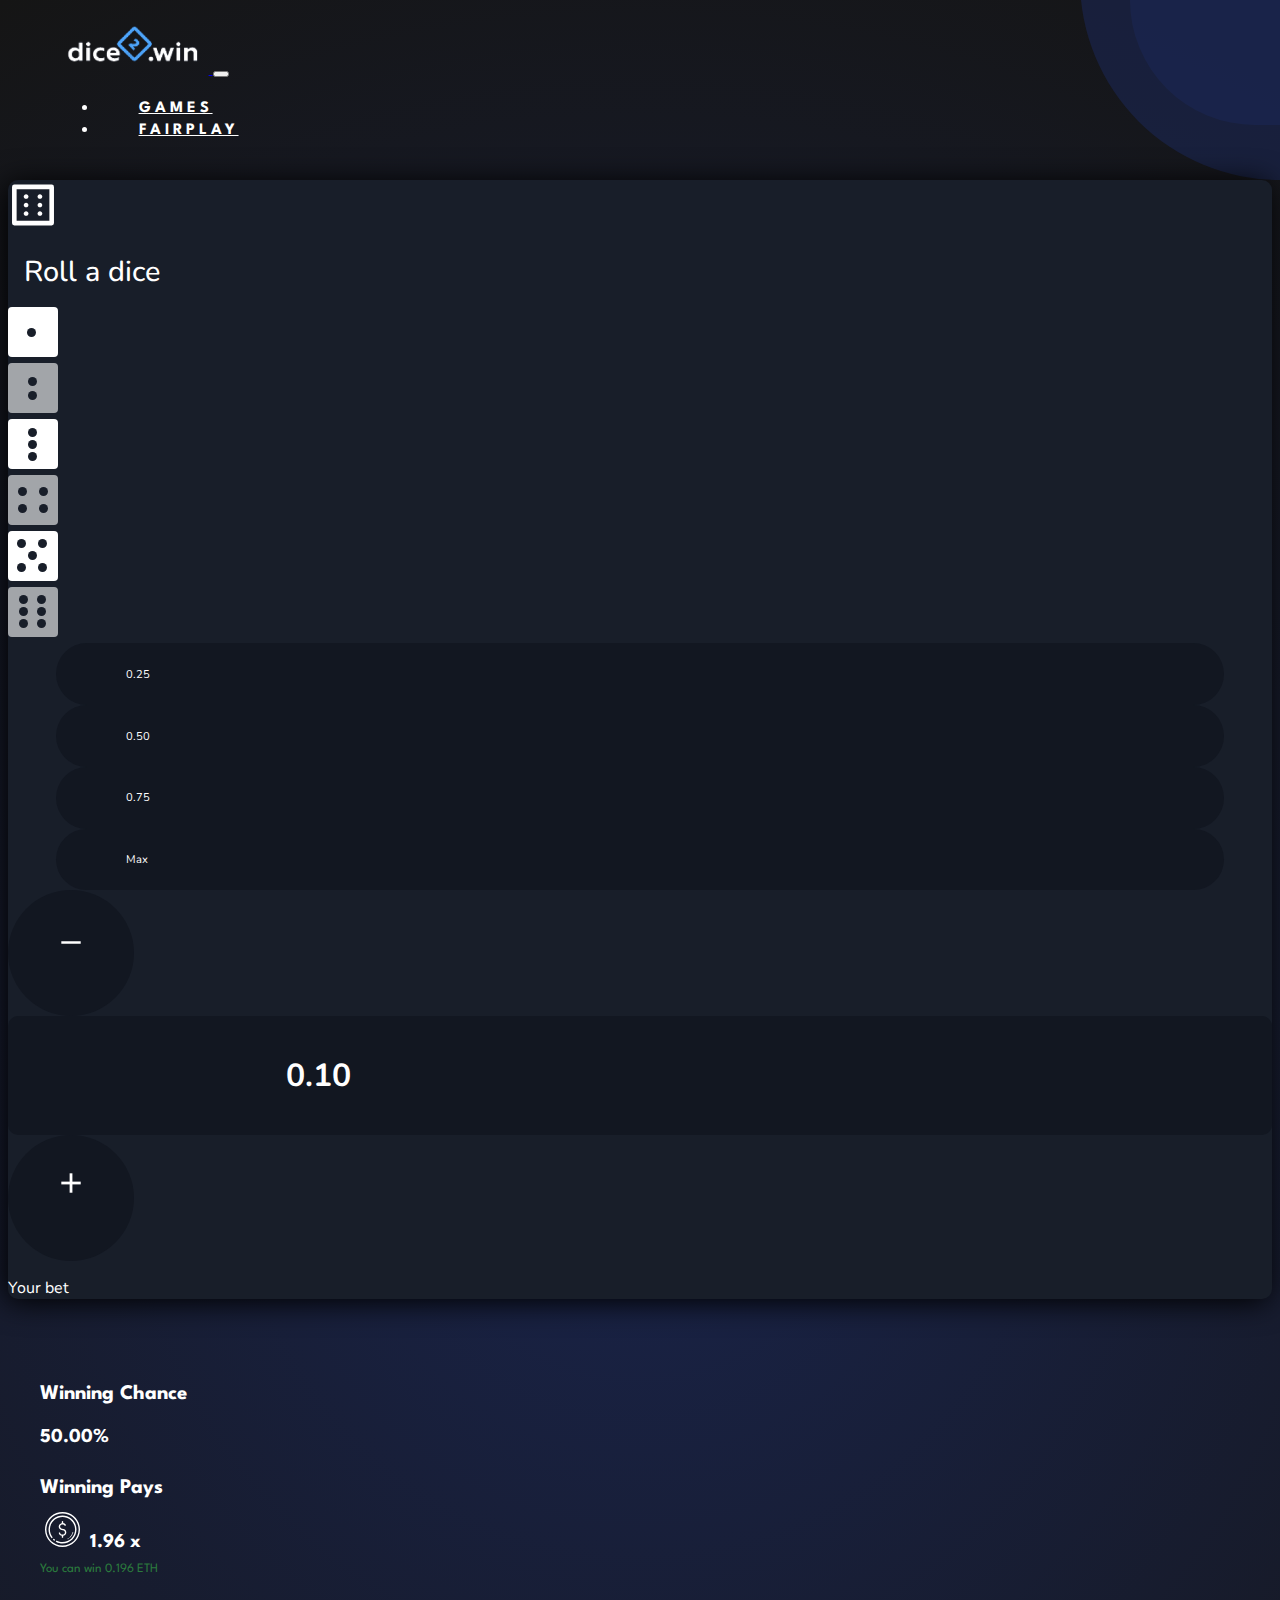
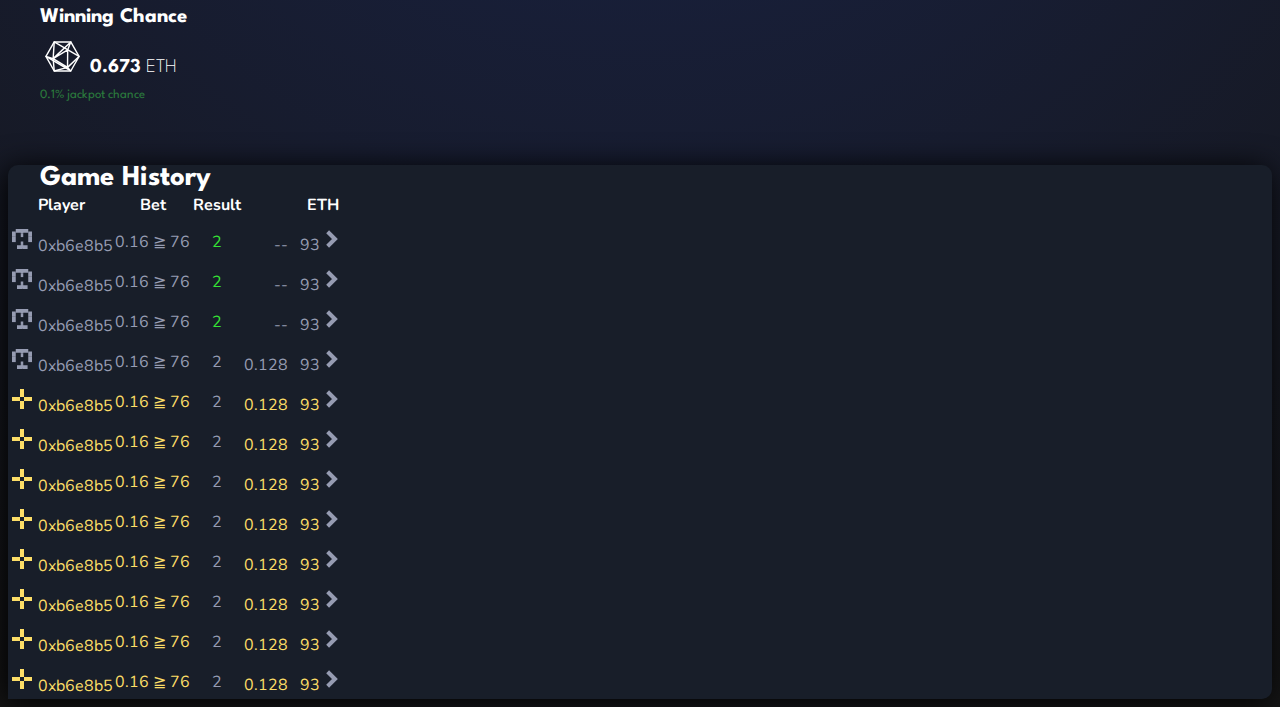
<file: onedice.html>
<!DOCTYPE html>
<html lang="en">

<head>
    <meta charset="UTF-8">
    <meta http-equiv="X-UA-Compatible" content="IE=edge">
    <meta name="viewport" content="width=device-width, initial-scale=1.0">
    <title>Dice2Win</title>

    <link rel="stylesheet" href="https://cdn.jsdelivr.net/npm/bootstrap@5.1.0/dist/css/bootstrap.min.css"
        integrity="sha384-KyZXEAg3QhqLMpG8r+8fhAXLRk2vvoC2f3B09zVXn8CA5QIVfZOJ3BCsw2P0p/We" crossorigin="anonymous">
    <link rel="stylesheet" href="./style.css">
    <script src="//ajax.googleapis.com/ajax/libs/jquery/1.11.0/jquery.min.js"></script>
    <script src="//netdna.bootstrapcdn.com/bootstrap/3.1.1/js/bootstrap.min.js"></script>

</head>

<body>
    <!-- Start of nav section -->
    <nav class="navbar navbar-expand-lg navbar-dark">
        <a class="navbar-brand" href="index.html">
            <img src="./assets/logo.png" alt="">
        </a>
        <button class="navbar-toggler" type="button" data-toggle="collapse" data-target="#navbarSupportedContent"
            aria-controls="navbarSupportedContent" aria-expanded="false" aria-label="Toggle navigation">
            <span class="navbar-toggler-icon"></span>
        </button>

        <div class="collapse navbar-collapse justify-content-end" id="navbarSupportedContent">
            <ul class="navbar-nav ml-auto">
                <li class="nav-item active">
                    <a class="nav-link" href="#">GAMES</a>
                </li>
                <li class="nav-item">
                    <a class="nav-link" href="#">FAIRPLAY </a>
                </li>
            </ul>
        </div>
    </nav>
    <!-- End of nav section -->

    <div class="container-fluid mt-3">
        <div class="row mx-lg-5 mx-2">
            <div class="circles"></div>
            <div class="circle2"></div>

            <section class="playArea panel col-lg-4" id="playArea">
                <div class="title d-flex my-4 justify-content-center">
                    <img class="col-2 " src="assets/rolldice_al.svg" alt="">
                    <h1>Roll a dice</h1>
                </div>

                <div class="Area container pb-2 px-lg-5">
                    <div class="row my-3">
                        <div class="col-4 text-center dice dice-active"><img src="assets/rolldice/one.svg" alt=""></div>
                        <div class="col-4 text-center dice "><img src="assets/rolldice/two.svg" alt=""></div>
                        <div class="col-4 text-center dice dice-active"><img src="assets/rolldice/three.svg" alt="">
                        </div>
                    </div>
                    <div class="row my-3">
                        <div class="col-4 text-center dice"><img src="assets/rolldice/four.svg" alt="">
                        </div>
                        <div class="col-4 text-center dice dice-active"><img src="assets/rolldice/five.svg" alt="">
                        </div>
                        <div class="col-4 text-center dice"><img src="assets/rolldice/six.svg" alt=""></div>
                    </div>
                </div>

                <div class="bet">
                    <div class="options d-flex justify-content-around mt-4">
                        <div class="option">0.25</div>
                        <div class="option">0.50</div>
                        <div class="option">0.75</div>
                        <div class="option">Max</div>
                    </div>
                    <div class="better d-flex justify-content-around align-items-center mt-4">
                        <div class="decrease"><img src="assets/minus.png" alt=""></div>
                        <div class="betAmount">0.10</div>
                        <div class="increase"><img src="assets/plus.png" alt=""></div>
                    </div>
                    <p class="text-center mt-4">Your bet</p>
                </div>
            </section>

            <section class="statsArea col-lg-4 d-flex flex-column align-items-center" id="statsArea">
                <div class="stat text-center">
                    <h3>Winning Chance</h3>
                    <h2>50.00%</h2>
                </div>
                <div class="stat text-center">
                    <h3>Winning Pays</h3>
                    <h2><span><img src="assets/coindlip_al.svg" alt=""></span> 1.96 x</h2>
                    <p>You can win 0.196 ETH</p>
                </div>
                <div class="stat text-center">
                    <h3>Winning Chance</h3>
                    <h2><span><img src="assets/etheroll_al.svg" alt=""></span> 0.673 <span>ETH</span></h2>
                    <p>0.1% jackpot chance</p>
                </div>
            </section>


            <section class="panel tableArea  col-lg-4" id="tableArea">
                <h2 class="text-center title my-4">Game History</h2>
                <table class="table">
                    <thead>
                        <tr>
                            <th scope="col">Player</th>
                            <th scope="col">Bet</th>
                            <th scope="col">Result</th>
                            <th scope="col">ETH</th>
                        </tr>
                    </thead>
                    <tbody>
                        <tr class="ace">
                            <td> <span><img src="assets/ace.svg" alt=""></span> 0xb6e8b5</td>
                            <td>0.16 &GreaterFullEqual; 76</td>
                            <td class="text-center result glow">2</td>
                            <td>-- &nbsp; 93 <span><img src="assets/arrow.svg" style="width: 12px;" alt=""></span>
                            </td>
                        </tr>
                        <tr class="ace">
                            <td> <span><img src="assets/ace.svg" alt=""></span> 0xb6e8b5</td>
                            <td>0.16 &GreaterFullEqual; 76</td>
                            <td class="text-center result glow">2</td>
                            <td>-- &nbsp; 93 <span><img src="assets/arrow.svg" style="width: 12px;" alt=""></span>
                            </td>
                        </tr>
                        <tr class="ace">
                            <td> <span><img src="assets/ace.svg" alt=""></span> 0xb6e8b5</td>
                            <td>0.16 &GreaterFullEqual; 76</td>
                            <td class="text-center result glow">2</td>
                            <td>-- &nbsp; 93 <span><img src="assets/arrow.svg" style="width: 12px;" alt=""></span>
                            </td>
                        </tr>
                        <tr class="ace">
                            <td> <span><img src="assets/ace.svg" alt=""></span>
                                0xb6e8b5</td>
                            <td>0.16
                                &GreaterFullEqual;
                                76</td>
                            <td class="text-center result">
                                2</td>
                            <td>0.128 &nbsp; 93
                                <span><img src="assets/arrow.svg" style="width: 12px;" alt=""></span>
                            </td>
                        </tr>
                        <tr class="cross">
                            <td> <span><img src="assets/cross.svg" alt=""></span> 0xb6e8b5</td>
                            <td>0.16 &GreaterFullEqual; 76</td>
                            <td class="text-center result">2</td>
                            <td>0.128 &nbsp; 93 <span><img src="assets/arrow.svg" style="width: 12px;" alt=""></span>
                            </td>
                        </tr>
                        <tr class="cross">
                            <td> <span><img src="assets/cross.svg" alt=""></span> 0xb6e8b5</td>
                            <td>0.16 &GreaterFullEqual; 76</td>
                            <td class="text-center result">2</td>
                            <td>0.128 &nbsp; 93 <span><img src="assets/arrow.svg" style="width: 12px;" alt=""></span>
                            </td>
                        </tr>
                        <tr class="cross">
                            <td> <span><img src="assets/cross.svg" alt=""></span> 0xb6e8b5</td>
                            <td>0.16 &GreaterFullEqual; 76</td>
                            <td class="text-center result">2</td>
                            <td>0.128 &nbsp; 93 <span><img src="assets/arrow.svg" style="width: 12px;" alt=""></span>
                            </td>
                        </tr>
                        <tr class="cross">
                            <td> <span><img src="assets/cross.svg" alt=""></span>
                                0xb6e8b5</td>
                            <td>0.16
                                &GreaterFullEqual;
                                76</td>
                            <td class="text-center result">
                                2</td>
                            <td>0.128 &nbsp; 93
                                <span><img src="assets/arrow.svg" style="width: 12px;" alt=""></span>
                            </td>
                        </tr>
                        <tr class="cross">
                            <td> <span><img src="assets/cross.svg" alt=""></span>
                                0xb6e8b5
                            </td>
                            <td>0.16
                                &GreaterFullEqual;
                                76
                            </td>
                            <td class="text-center result">
                                2
                            </td>
                            <td>0.128
                                &nbsp;
                                93
                                <span><img src="assets/arrow.svg" style="width: 12px;" alt=""></span>
                            </td>
                        </tr>
                        <tr class="cross">
                            <td> <span><img src="assets/cross.svg" alt=""></span>
                                0xb6e8b5
                            </td>
                            <td>0.16
                                &GreaterFullEqual;
                                76
                            </td>
                            <td class="text-center result">
                                2
                            </td>
                            <td>0.128
                                &nbsp;
                                93
                                <span><img src="assets/arrow.svg" style="width: 12px;" alt=""></span>
                            </td>
                        </tr>
                        <tr class="cross">
                            <td> <span><img src="assets/cross.svg" alt=""></span>
                                0xb6e8b5
                            </td>
                            <td>0.16
                                &GreaterFullEqual;
                                76
                            </td>
                            <td class="text-center result">
                                2
                            </td>
                            <td>0.128
                                &nbsp;
                                93
                                <span><img src="assets/arrow.svg" style="width: 12px;" alt=""></span>
                            </td>
                        </tr>
                        <tr class="cross">
                            <td> <span><img src="assets/cross.svg" alt=""></span>
                                0xb6e8b5
                            </td>
                            <td>0.16
                                &GreaterFullEqual;
                                76
                            </td>
                            <td class="text-center result">
                                2
                            </td>
                            <td>0.128
                                &nbsp;
                                93
                                <span><img src="assets/arrow.svg" style="width: 12px;" alt=""></span>
                            </td>
                        </tr>
                    </tbody>
                </table>
            </section>

        </div>
    </div>

</body>

<script src="https://cdn.jsdelivr.net/npm/bootstrap@5.1.0/dist/js/bootstrap.min.js"
    integrity="sha384-cn7l7gDp0eyniUwwAZgrzD06kc/tftFf19TOAs2zVinnD/C7E91j9yyk5//jjpt/" crossorigin="anonymous">
</script>

</html>
</file>
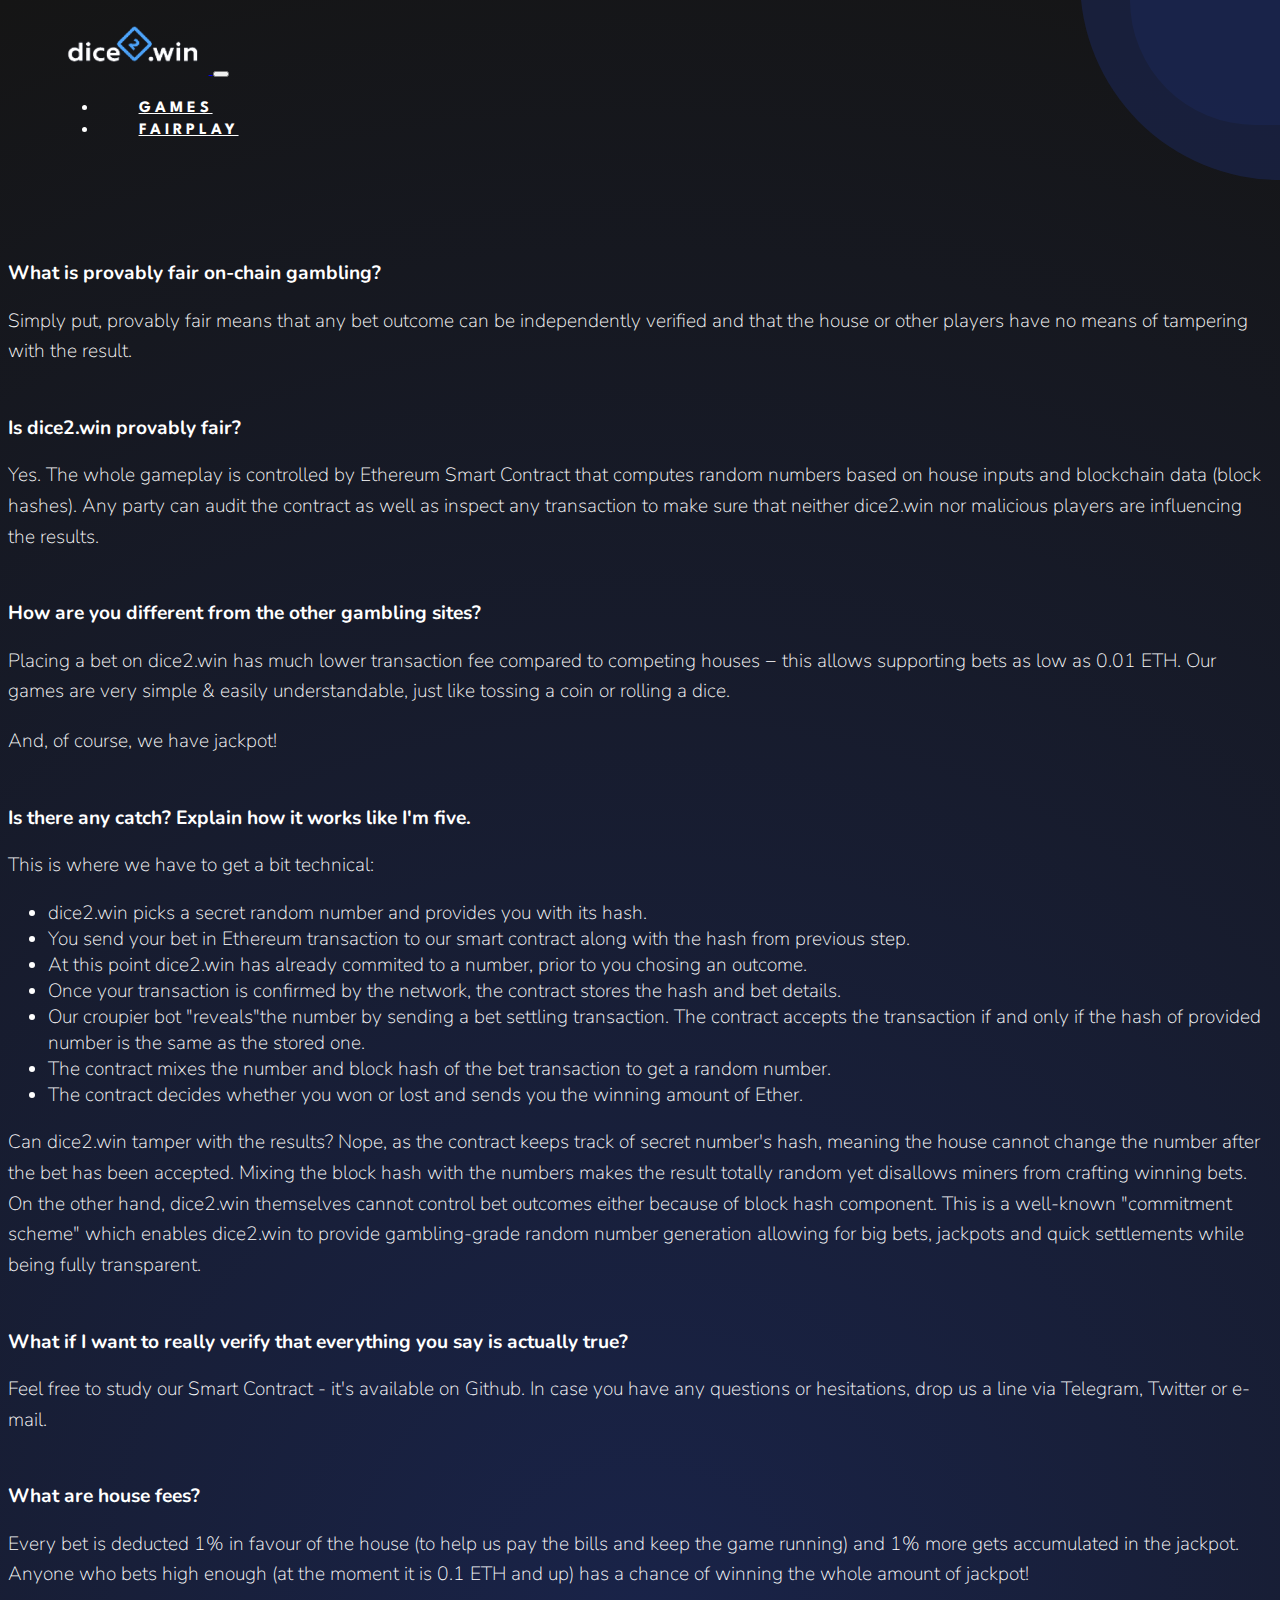
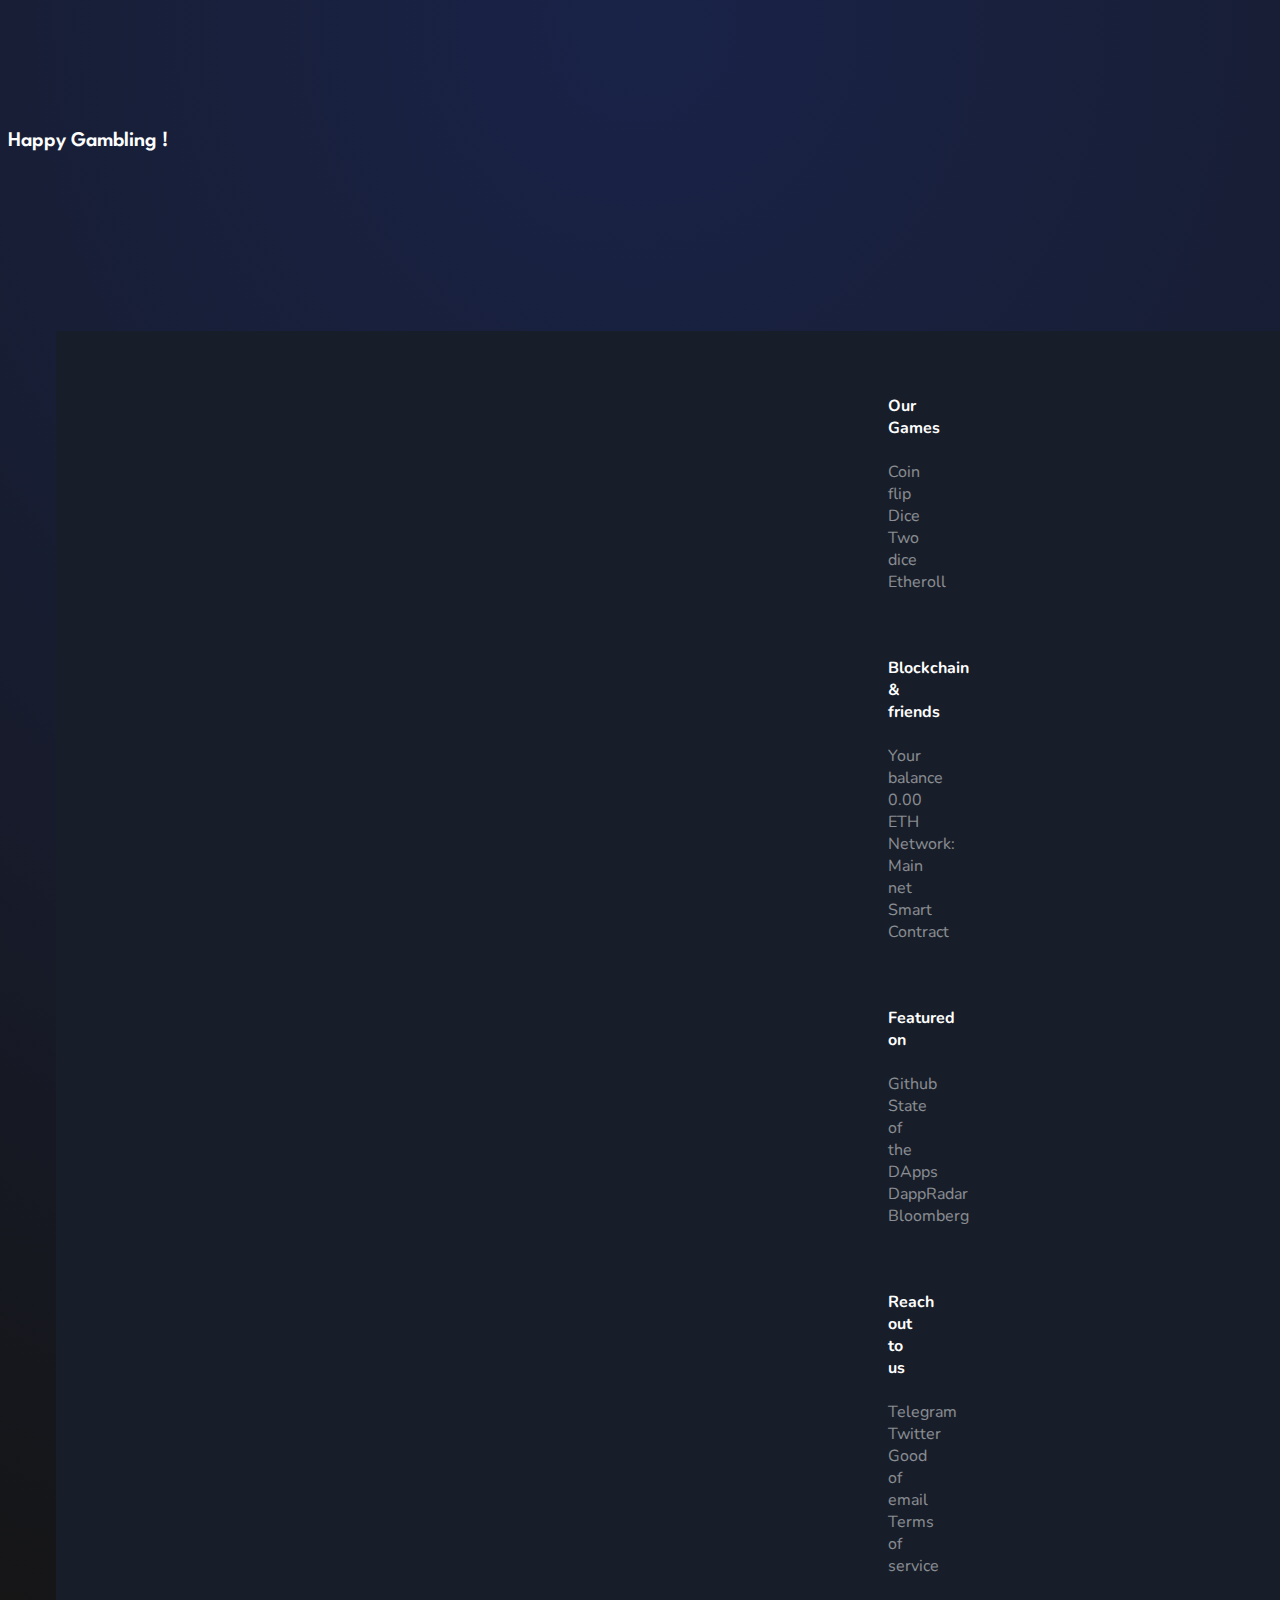
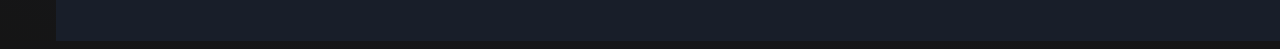
<file: termsnconditions.html>
<!DOCTYPE html>
<html lang="en">

<head>
    <meta charset="UTF-8">
    <meta http-equiv="X-UA-Compatible" content="IE=edge">
    <meta name="viewport" content="width=device-width, initial-scale=1.0">
    <title>Dice2Win</title>

    <link rel="stylesheet" href="https://cdn.jsdelivr.net/npm/bootstrap@5.1.0/dist/css/bootstrap.min.css"
        integrity="sha384-KyZXEAg3QhqLMpG8r+8fhAXLRk2vvoC2f3B09zVXn8CA5QIVfZOJ3BCsw2P0p/We" crossorigin="anonymous">
    <link rel="stylesheet" href="./style.css">
    <script src="//ajax.googleapis.com/ajax/libs/jquery/1.11.0/jquery.min.js"></script>
    <script src="//netdna.bootstrapcdn.com/bootstrap/3.1.1/js/bootstrap.min.js"></script>

</head>

<body>
    <!-- Start of nav section -->
    <nav class="navbar navbar-expand-lg navbar-dark">
        <a class="navbar-brand" href="index.html">
            <img src="./assets/logo.png" alt="">
        </a>
        <button class="navbar-toggler" type="button" data-toggle="collapse" data-target="#navbarSupportedContent"
            aria-controls="navbarSupportedContent" aria-expanded="false" aria-label="Toggle navigation">
            <span class="navbar-toggler-icon"></span>
        </button>

        <div class="collapse navbar-collapse justify-content-end" id="navbarSupportedContent">
            <ul class="navbar-nav ml-auto">
                <li class="nav-item active">
                    <a class="nav-link" href="#">GAMES</a>
                </li>
                <li class="nav-item">
                    <a class="nav-link" href="#">FAIRPLAY </a>
                </li>
            </ul>
        </div>
    </nav>
    <!-- End of nav section -->
    <div class="container col-md-8 col-10" id="TNDC">
        <div class="circles"></div>
        <div class="circle2"></div>
        <h2>What is provably fair on-chain gambling?</h2>
        <h3>Simply put, provably fair means that any bet outcome can be independently verified and that the house or
            other players have no means of tampering with the result.</h3>
        <h2>Is dice2.win provably fair?</h2>
        <h3>Yes. The whole gameplay is controlled by Ethereum Smart Contract that computes random numbers based on house
            inputs and blockchain data (block hashes). Any party can audit the contract as well as inspect any
            transaction to make sure that neither dice2.win nor malicious players are influencing the results.</h3>
        <h2>How are you different from the other gambling sites?</h2>
        <h3>Placing a bet on dice2.win has much lower transaction fee compared to competing houses − this allows
            supporting bets as low as 0.01 ETH. Our games are very simple & easily understandable, just like tossing a
            coin or rolling a dice.
        </h3>
        <h3>And, of course, we have jackpot!</h3>
        <h2>Is there any catch? Explain how it works like I'm five.</h2>
        <h3>This is where we have to get a bit technical:</h3>
        <ul>
            <li>dice2.win picks a secret random number and provides you with its hash.</li>
            <li>You send your bet in Ethereum transaction to our smart contract along with the hash from previous step.
            </li>
            <li>At this point dice2.win has already commited to a number,
                prior to you chosing an outcome.</li>
            <li>Once your transaction is confirmed by the network,
                the contract stores the hash and bet details.</li>
            <li>Our croupier bot "reveals"the number by sending a bet settling transaction. The contract accepts the
                transaction if and only if the hash of provided number is the same as the stored one.</li>
            <li>The contract mixes the number and block hash of the bet transaction to get a random number.</li>
            <li>The contract decides whether you won or lost and sends you the winning amount of Ether.</li>
        </ul>
        <h3>Can dice2.win tamper with the results? Nope,
            as the contract keeps track of secret number's hash, meaning the house cannot change the number after the
            bet has been accepted. Mixing the block hash with the numbers makes the result totally random yet disallows
            miners from crafting winning bets. On the other hand, dice2.win themselves cannot control bet outcomes
            either because of block hash component. This is a well-known "commitment scheme" which enables dice2.win to
            provide gambling-grade random number generation allowing for big bets, jackpots and quick settlements while
            being fully transparent.</h3>
        <h2>What if I want to really verify that everything you say is actually true?</h2>
        <h3>Feel free to study our Smart Contract - it's available on Github. In case you have any questions or
            hesitations, drop us a line via Telegram, Twitter or e-mail.</h3>
        <h2>What are house fees?</h2>
        <h3>Every bet is deducted 1% in favour of the house (to help us pay the bills and keep the game running) and 1%
            more gets accumulated in the jackpot. Anyone who bets high enough (at the moment it is 0.1 ETH and up) has a
            chance of winning the whole amount of jackpot!</h3>
    </div>

    <div class="text-center">
        <h2 style="font-family: 'spartan';font-size: 1.3rem;font-weight: 600; margin-top: 10vh;">Happy Gambling !</h2>
    </div>
    <footer class="container-fluid px-5 ">
        <div class="footer d-flex justify-content-around">
            <div class="footer-section">
                <h2 class="h2">Our Games</h2>
                <br><a href="coinflip.html" class="h3">Coin flip</a>
                <br><a href="onedice.html" class="h3">Dice</a>
                <br><a href="twodice.html" class="h3">Two dice</a>
                <br><a href="etheroll.html" class="h3">Etheroll</a>
            </div>
            <div class="footer-section">
                <h2 class="h2">Blockchain & friends</h2>
                <br><a href="https://www.example.com" class="h3">Your balance 0.00 ETH</a>
                <br><a href="https://www.example.com" class="h3">Network: Main net</a>
                <br><a href="https://www.example.com" class="h3">Smart Contract</a>
            </div>
            <div class="footer-section">
                <h2 class="h2">Featured on</h2>
                <br><a href="https://www.example.com" class="h3">Github</a>
                <br><a href="https://www.example.com" class="h3">State of the DApps</a>
                <br><a href="https://www.example.com" class="h3">DappRadar</a>
                <br><a href="https://www.example.com" class="h3">Bloomberg </a>
            </div>
            <div class="footer-section">
                <h2 class="h2">Reach out to us</h2>
                <br><a href="https://www.example.com" class="h3">Telegram</a>
                <br><a href="https://www.example.com" class="h3">Twitter</a>
                <br><a href="https://www.example.com" class="h3">Good of email</a>
                <br><a href="termsnconditions.html" class="h3">Terms of service </a>
            </div>
        </div>
    </footer>

</body>

<script src="https://cdn.jsdelivr.net/npm/bootstrap@5.1.0/dist/js/bootstrap.min.js"
    integrity="sha384-cn7l7gDp0eyniUwwAZgrzD06kc/tftFf19TOAs2zVinnD/C7E91j9yyk5//jjpt/" crossorigin="anonymous">
</script>

</html>
</file>
<file: style.css>
@import url("https://fonts.googleapis.com/css2?family=Nunito:ital,wght@0,200;0,300;0,400;0,600;0,800;0,900;1,200;1,400;1,600;1,800;1,900&display=swap");
@import url("https://fonts.googleapis.com/css2?family=Spartan:wght@100;200;300;400;500;600;700;800;900&display=swap");
body {
  font-family: 'nunito';
  background: radial-gradient(circle, #1a2653 -20%, #151515 100%);
  color: white;
}

.navbar-collapse.show {
  background-color: #151515;
}

.circles {
  position: absolute;
  top: 0;
  right: 0;
  width: 150px;
  height: 250px;
  background-color: gold;
  border-top-left-radius: 140px;
  border-bottom-left-radius: 140px;
  border-left: 0;
  background-color: #1A2653;
  opacity: 60%;
  -webkit-transform: translate(0%, -50%);
          transform: translate(0%, -50%);
  z-index: -1;
}

.circle2 {
  position: absolute;
  top: 0;
  right: 0;
  width: 200px;
  height: 300px;
  background-color: gold;
  border-top-left-radius: 100px;
  border-bottom-left-radius: 300px;
  border-left: 0;
  background-color: #1A2653;
  opacity: 60%;
  -webkit-transform: translate(0%, -40%);
          transform: translate(0%, -40%);
  z-index: -1;
}

nav {
  padding: 1.5rem 4% !important;
  color: white !important;
  font-weight: 700;
}

nav .nav-link {
  color: white !important;
  letter-spacing: 4px;
  margin-left: 2.5rem;
  border-bottom: 1px solid rgba(255, 255, 255, 0);
  font-family: 'Spartan';
}

nav .nav-link:hover {
  border-bottom: 1px solid white;
}

nav .navbar-brand img {
  width: 150px;
  margin-top: -2vh;
}

#heroSection {
  margin: 14vh 0 12vh 0;
}

#heroSection h1 {
  font-weight: 700;
  font-size: 3rem;
  font-family: 'Spartan';
}

#heroSection p {
  color: rgba(255, 255, 255, 0.5);
  font-size: .9rem;
}

#gameSection {
  background-image: url("/assets/line.svg");
  background-position: center;
  background-repeat: no-repeat;
  background-size: 90% 100%;
  height: 100vh;
}

#gameSection .icon img {
  margin-bottom: -90px;
  width: 80px;
}

#gameSection .icon {
  background-color: #1A2653;
  width: 120px;
  height: 120px;
  border-radius: 50%;
}

#gameSection p {
  margin: 0;
  font-size: .8rem;
}

#gameSection a {
  text-decoration: none;
  color: #0036FF;
  cursor: pointer;
}

#gameSection a img {
  width: 18px;
}

#gameSection .game {
  height: 24vh;
}

#gameSection .game h2 {
  margin-top: 1rem;
}

#gameSection .coindlip {
  margin-top: 50vh !important;
}

#gameSection .rolldice {
  margin-top: 70vh !important;
}

#gameSection .twodice {
  margin-top: 20vh !important;
}

#gameSection .etheroll {
  margin-top: 15vh !important;
}

@media only screen and (max-width: 760px) {
  #gameSection {
    background-image: none;
    margin-bottom: 100vh !important;
  }
  #gameSection .coindlip,
  #gameSection .rolldice,
  #gameSection .twodice,
  #gameSection .etheroll {
    margin-top: 0vh !important;
    margin-bottom: 23vh !important;
  }
}

#infoSection {
  margin-top: 15vh;
}

#infoSection .card {
  zoom: .85;
  margin: 1rem 0 0 0;
  background-color: #181E29 !important;
  padding: .25rem 0rem;
  border-radius: 8px;
  text-align: center;
  border: none;
  -webkit-box-shadow: 0px 4px 4px 0px #00000040;
          box-shadow: 0px 4px 4px 0px #00000040;
  padding: 1rem;
}

#infoSection .card h6 {
  margin: 1rem 0;
  color: #4972FF;
}

#infoSection .card h2 {
  margin: 0;
}

#infoSection .card h2 span {
  font-size: 1.2rem;
  font-weight: normal;
}

#infoSection .card .winner img {
  width: 20px;
  margin: 5px;
}

#infoSection .card .winner span {
  font-size: 1.5rem;
  margin-left: 2rem;
}

#infoSection .card .winner span span {
  margin-left: 0rem;
  font-size: 1rem;
}

.panel {
  background-color: #181E29 !important;
  border-radius: 10px;
  -webkit-box-shadow: -3px 3px 30px black;
          box-shadow: -3px 3px 30px black;
}

.playArea .title img {
  width: 50px;
}

.playArea .title h1 {
  font-size: 1.8rem;
  margin: 1rem 1rem;
  font-weight: 500;
}

.playArea .option,
.playArea .decrease,
.playArea .increase,
.playArea .betAmount {
  background-color: #121721;
}

.playArea .options {
  padding: 0 3rem;
  cursor: pointer;
}

.playArea .option {
  font-size: .7rem;
  padding: 2% 6%;
  border-radius: 40px;
}

.playArea .increase,
.playArea .decrease {
  padding: 3%;
  cursor: pointer;
  border-radius: 80px;
  height: 50px;
  width: 50px;
  text-align: center;
}

.playArea .increase img,
.playArea .decrease img {
  width: 20px;
}

.playArea .betAmount {
  padding: 3% 22%;
  border-radius: 10px;
  font-size: 2rem;
  font-weight: 700;
}

.statsArea {
  padding: 2rem;
  margin-top: 2rem;
  font-size: 0.8rem;
}

.statsArea h3 {
  font-size: 1.25rem;
  margin-bottom: 1rem;
}

.statsArea h2 {
  font-size: 2rem;
  margin-bottom: .5rem;
}

.statsArea p {
  color: #2B7B3D;
}

.statsArea .stat {
  margin-bottom: 2rem;
  font-family: 'spartan';
}

.statsArea .stat h3 {
  font-size: 1.3rem;
  margin-bottom: 1.5rem;
}

.statsArea .stat h2 {
  font-size: 1.24rem;
  margin-bottom: .5rem;
}

.statsArea .stat span img {
  width: 35px;
  margin: 0 5px;
  margin-top: -10px;
}

.statsArea .stat span {
  font-weight: 200;
  font-size: 1.2rem;
}

.tableArea .title {
  font-family: 'spartan';
}

.tableArea table {
  color: white;
  background-color: #181E29 !important;
}

.tableArea table td {
  border: none;
  padding: 0;
  padding-top: .5rem;
}

.tableArea td:last-child,
.tableArea th:last-child {
  text-align: right;
}

.tableArea td:nth-child(3),
.tableArea th:nth-child(3) {
  text-align: center;
}

.tableArea .result.glow {
  color: #35e435;
}

.tableArea .result {
  color: #969CB2;
}

.tableArea h2 {
  font-size: 1.8rem;
  margin: 0 2rem;
  font-weight: 700;
}

footer {
  background-color: #181E29;
  padding: 2rem 50rem;
  margin: 0 3rem;
  margin-top: 20vh;
}

footer .px-5 {
  padding: 5rem !important;
}

footer .h2,
footer .h3 {
  font-size: 1rem;
  margin: 0;
}

footer .footer-section {
  margin: 0rem 0 0 0rem;
  padding: 2rem;
}

@media only screen and (max-width: 760px) {
  footer .footer {
    display: -webkit-box;
    display: -ms-flexbox;
    display: flex;
    -webkit-box-orient: vertical;
    -webkit-box-direction: normal;
        -ms-flex-direction: column;
            flex-direction: column;
  }
}

footer .h3 {
  cursor: pointer;
  color: rgba(255, 255, 255, 0.5);
  font-weight: normal;
  text-decoration: none;
}

#TNDC {
  padding: 2rem 0rem;
}

#TNDC h2,
#TNDC h3 {
  font-size: 1.2rem;
}

#TNDC h2 {
  margin: 3rem 0 1rem 0;
}

#TNDC h3 {
  line-height: 1.6;
  font-weight: lighter;
}

#TNDC ul li {
  font-size: 1.2rem;
  font-weight: lighter;
}

.Area .dice {
  opacity: 60%;
}

.Area .dice-active {
  opacity: 100%;
}

.twoDice .dice {
  margin: -.8rem -.6rem;
}

.twoDice img {
  width: 100%;
}

.coinFlip img {
  width: 70%;
}

.coinFlip p {
  font-size: .8rem;
}

.slidecontainer {
  width: 100%;
}

.slider {
  -webkit-appearance: none;
  width: 100%;
  height: 10px;
  border-radius: 5px;
  background: #121721;
  outline: none;
  opacity: 0.7;
  -webkit-transition: .2s;
  -webkit-transition: opacity .2s;
  transition: opacity .2s;
}

.slider:hover {
  opacity: 1;
}

.slider::-webkit-slider-thumb {
  -webkit-appearance: none;
  appearance: none;
  width: 20px;
  height: 20px;
  border: 0;
  background: url("assets/slider.png");
  background-repeat: no-repeat;
  background-size: 100% 100%;
  zoom: 4;
  cursor: pointer;
}

.slider::-moz-range-thumb {
  width: 20vw;
  height: 20vh;
  border: 0;
  background: url("assets/slider.png");
  cursor: pointer;
}

tbody img {
  width: 20px;
  padding: 2px;
}

tbody tr {
  cursor: pointer;
}

tbody .cross td {
  color: #FDDE67;
}

tbody .ace td {
  color: #969CB2;
}

@media only screen and (max-width: 760px) {
  .twoDice .dice {
    margin: 0 !important;
  }
  .twoDice img {
    width: 100% !important;
  }
  #heroSection {
    margin: 3vh 0 !important;
  }
  .bet {
    zoom: .7;
  }
  .slider::-webkit-slider-thumb {
    -webkit-appearance: none;
    appearance: none;
    width: 15px;
    height: 15px;
  }
}
/*# sourceMappingURL=style.css.map */
</file>
